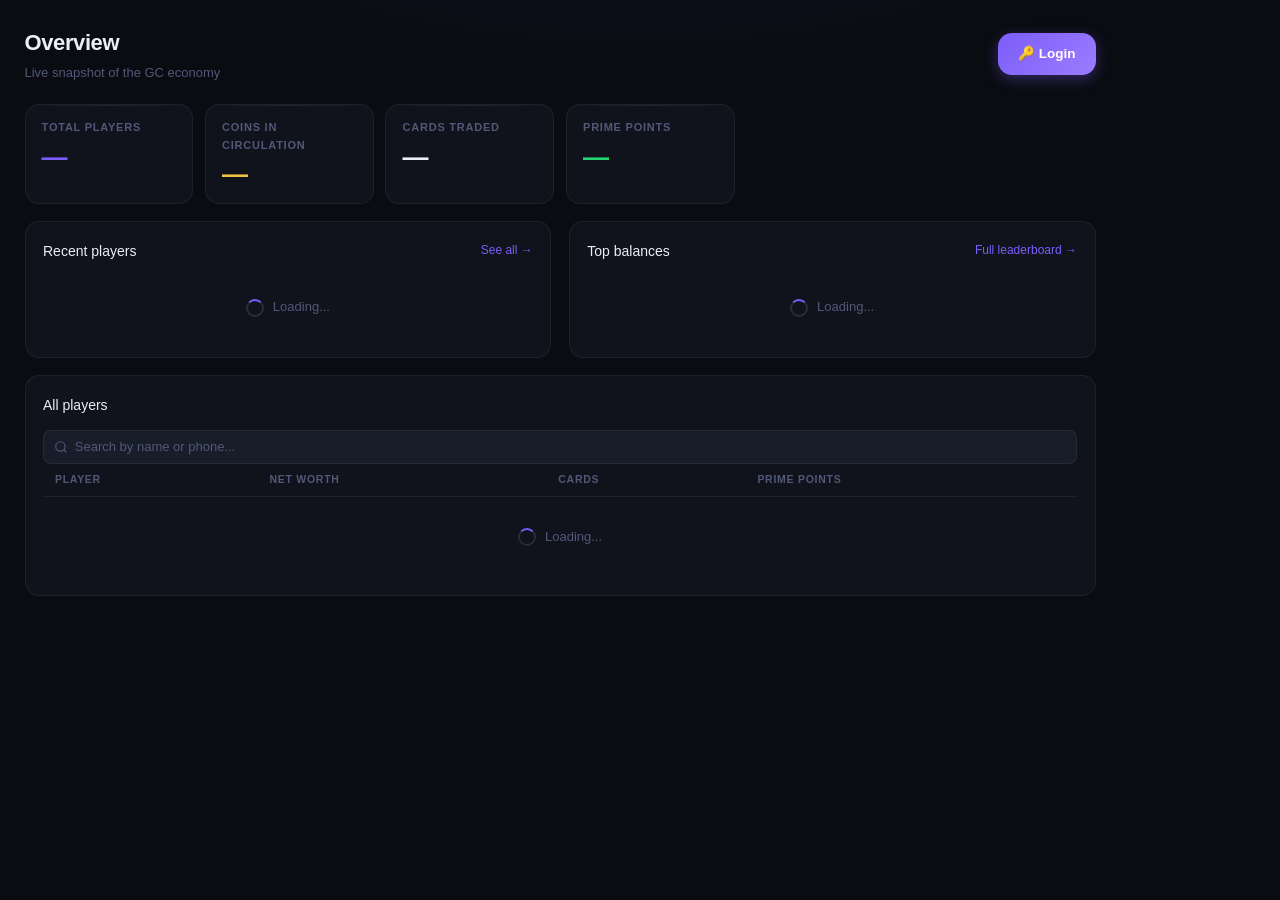
<file: index.html>
<!DOCTYPE html>
<html lang="en">
<head>
  <meta charset="UTF-8" />
  <meta name="viewport" content="width=device-width, initial-scale=1.0" />
  <title>AniGamble HQ — Overview</title>
  <link rel="stylesheet" href="css/style.css" />
  <link rel="stylesheet" href="css/dashboard.css" />
  <link rel="stylesheet" href="css/animations.css" />
</head>
<body>
<div class="layout">
  <aside class="sidebar" id="sidebar"></aside>
  <main class="main">
   <div class="page-header fade-in" style="display:flex;justify-content:space-between;align-items:center;">
  <div>
    <div class="page-title">Overview</div>
    <div class="page-sub">Live snapshot of the GC economy</div>
  </div>

  <a href="member-login.html" class="login-btn">
    🔑 Login
  </a>
</div>
    <div class="stat-grid" id="stats">
      <div class="stat-card"><div class="stat-label">Total players</div><div class="stat-value purple" id="s-players">—</div></div>
      <div class="stat-card"><div class="stat-label">Coins in circulation</div><div class="stat-value gold" id="s-coins">—</div></div>
      <div class="stat-card"><div class="stat-label">Cards traded</div><div class="stat-value" id="s-cards">—</div></div>
      <div class="stat-card"><div class="stat-label">Prime Points</div><div class="stat-value green" id="s-souv">—</div></div>
    </div>

    <div class="dash-grid">
      <!-- Recent players -->
      <div class="card fade-in">
        <div style="display:flex;align-items:center;justify-content:space-between;margin-bottom:1rem;">
          <div style="font-weight:500;font-size:14px;">Recent players</div>
          <a href="leaderboard.html" style="font-size:12px;color:var(--accent);">See all →</a>
        </div>
        <div id="recent-list">
          <div class="loader"><div class="spinner"></div> Loading...</div>
        </div>
      </div>

      <!-- Top balances -->
      <div class="card fade-in">
        <div style="display:flex;align-items:center;justify-content:space-between;margin-bottom:1rem;">
          <div style="font-weight:500;font-size:14px;">Top balances</div>
          <a href="leaderboard.html" style="font-size:12px;color:var(--accent);">Full leaderboard →</a>
        </div>
        <div id="top-list">
          <div class="loader"><div class="spinner"></div> Loading...</div>
        </div>
      </div>
    </div>

    <!-- All players table -->
    <div class="card fade-in" style="margin-top:1.25rem;">
      <div style="display:flex;align-items:center;justify-content:space-between;margin-bottom:1rem;">
        <div style="font-weight:500;font-size:14px;">All players</div>
      </div>
      <div class="search-bar">
        <span class="search-icon">
          <svg width="14" height="14" viewBox="0 0 24 24" fill="none" stroke="currentColor" stroke-width="2">
            <circle cx="11" cy="11" r="8"/><path d="m21 21-4.35-4.35"/>
          </svg>
        </span>
        <input type="text" id="search-input" placeholder="Search by name or phone..." />
      </div>
      <div class="table-wrap">
        <table>
          <thead>
            <tr>
              <th>Player</th>
              <th>Net Worth</th>
              <th>Cards</th>
              <th>Prime Points</th>
            </tr>
          </thead>
          <tbody id="all-users-body">
            <tr><td colspan="4"><div class="loader"><div class="spinner"></div> Loading...</div></td></tr>
          </tbody>
        </table>
      </div>
    </div>
  </main>
</div>

<!-- Profile modal -->
<div class="modal-overlay" id="modal">
  <div class="modal" id="modal-content"></div>
</div>

<script src="data/config.js"></script>
<script src="js/api.js"></script>
<script src="js/app.js"></script>
<script src="js/profile.js"></script>
<script src="js/games.js"></script>
<script src="js/leaderboard.js"></script>
<script>
let allUsers = [];

async function loadDashboard() {
  const raw = await API.getAllUsers();
  allUsers  = App.parseUsers(raw);

  // Stats — use netWorth (primos + bank) for total coins in circulation
  const totalCoins = allUsers.reduce((a, u) => a + u.netWorth, 0);
  const totalCards = allUsers.reduce((a, u) => a + u.cards.length, 0);
  const totalSouv  = allUsers.reduce((a, u) => a + (u.primePoints || u.souvenirs?.length || 0), 0);

  document.getElementById('s-players').textContent = allUsers.length;
  document.getElementById('s-coins').textContent   = App.formatCoins(totalCoins);
  document.getElementById('s-cards').textContent   = totalCards;
  document.getElementById('s-souv').textContent    = totalSouv;

  renderRecentList();
  renderTopList();
  renderAllUsers(allUsers);
}

function renderRecentList() {
  // Show 6 most recently registered
  const recent = [...allUsers]
    .filter(u => u.joinedAt)
    .sort((a, b) => b.joinedAt - a.joinedAt)
    .slice(0, 6);

  document.getElementById('recent-list').innerHTML = recent.map(u => `
    <div class="user-cell" style="padding:0.5rem 0;border-bottom:1px solid var(--border);cursor:pointer;" onclick="openProfileModal('${u.phone}')">
      ${App.renderAvatar(u, 32)}
      <div class="user-cell-info" style="flex:1">
        <div class="user-cell-name">${u.name}</div>
        <div class="user-cell-phone">${u.phone || u.id}</div>
      </div>
      <span style="font-family:var(--font-display);font-size:13px;font-weight:600;color:var(--gold)">${App.formatCoins(u.netWorth)}</span>
    </div>
  `).join('') || '<div style="color:var(--text-3);font-size:13px;padding:1rem 0">No players yet</div>';
}

function renderTopList() {
  const top    = [...allUsers].sort((a, b) => b.netWorth - a.netWorth).slice(0, 6);
  const medals = ['🥇', '🥈', '🥉'];

  document.getElementById('top-list').innerHTML = top.map((u, i) => `
    <div class="user-cell" style="padding:0.5rem 0;border-bottom:1px solid var(--border);cursor:pointer;" onclick="openProfileModal('${u.phone}')">
      <span style="font-size:16px;width:24px;text-align:center;">${medals[i] || (i + 1)}</span>
      ${App.renderAvatar(u, 32)}
      <div class="user-cell-info" style="flex:1">
        <div class="user-cell-name">${u.name}</div>
      </div>
      <span style="font-family:var(--font-display);font-size:13px;font-weight:600;color:var(--gold)">${App.formatCoins(u.netWorth)}</span>
    </div>
  `).join('') || '<div style="color:var(--text-3);font-size:13px;padding:1rem 0">No players yet</div>';
}

function renderAllUsers(users) {
  const tbody = document.getElementById('all-users-body');
  if (!users.length) {
    tbody.innerHTML = `<tr><td colspan="4"><div class="empty"><div class="empty-icon">🎴</div><div class="empty-text">No players found</div></div></td></tr>`;
    return;
  }
  tbody.innerHTML = users.map(u => `
    <tr onclick="openProfileModal('${u.phone}')">
      <td>
        <div class="user-cell">
          ${App.renderAvatar(u, 32)}
          <div class="user-cell-info">
            <div class="user-cell-name">${u.name}</div>
            <div class="user-cell-phone">${u.phone || u.id}</div>
          </div>
        </div>
      </td>
      <td style="font-family:var(--font-display);font-weight:600;color:var(--gold)">${App.formatCoins(u.netWorth)}</td>
      <td><span class="badge badge-purple">${u.cards.length}</span></td>
      <td><span class="badge badge-green">${u.primePoints ?? u.souvenirs?.length ?? 0} ◈</span></td>
    </tr>
  `).join('');
}

document.addEventListener('DOMContentLoaded', () => {
  renderSidebar('index');
  loadDashboard();

  document.getElementById('search-input').addEventListener('input', e => {
    const q = e.target.value.toLowerCase().trim();
    const filtered = q
      ? allUsers.filter(u => u.name.toLowerCase().includes(q) || (u.phone && u.phone.includes(q)))
      : allUsers;
    renderAllUsers(filtered);
  });
});
</script>
</body>
</html>
</file>
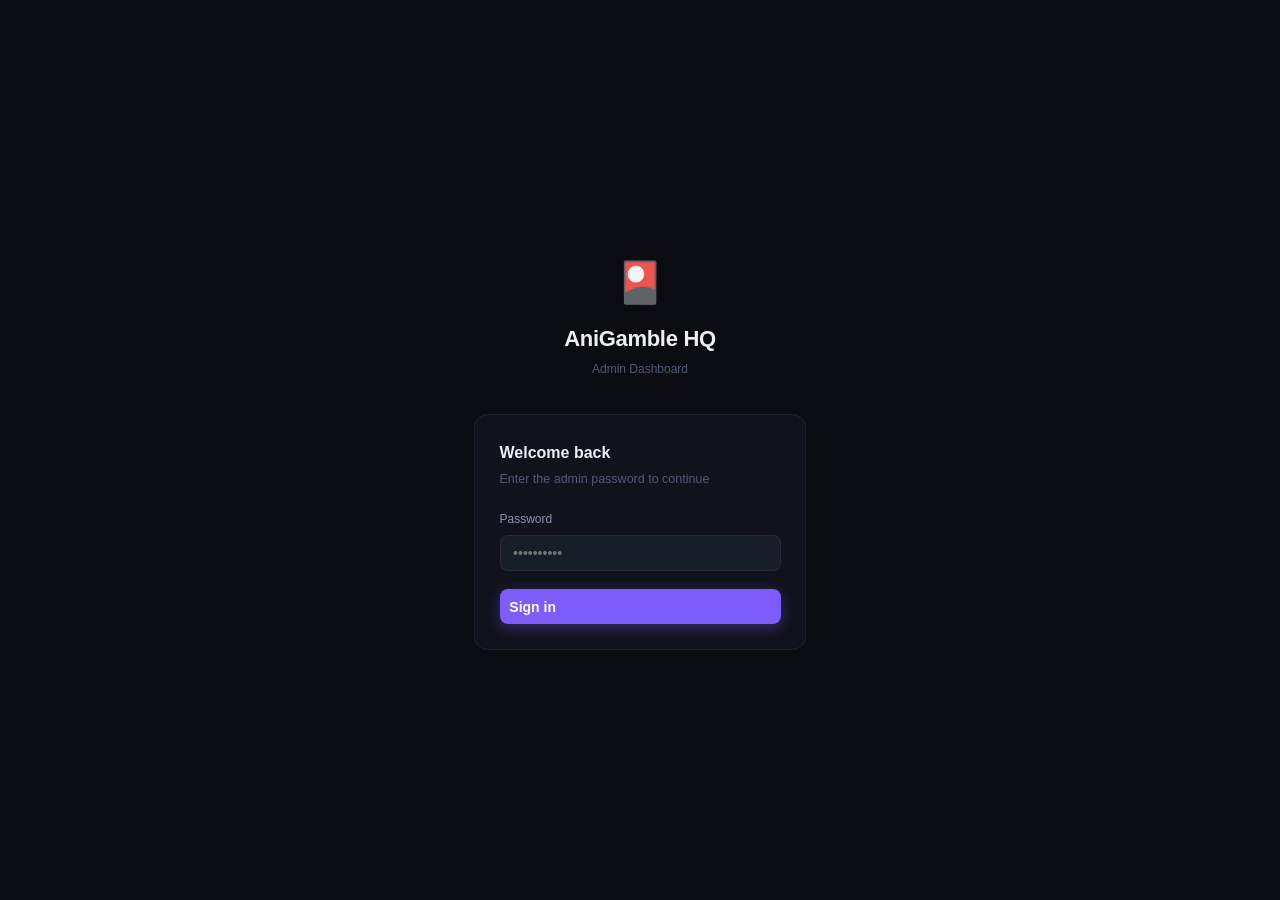
<file: admin.html>
<!DOCTYPE html>
<html lang="en">
<head>
  <meta charset="UTF-8"/>
  <meta name="viewport" content="width=device-width,initial-scale=1.0"/>
  <title>AniGamble HQ — Admin</title>
  <link rel="stylesheet" href="css/style.css"/>
  <link rel="stylesheet" href="css/dashboard.css"/>
  <link rel="stylesheet" href="css/animations.css"/>
  <style>
    .admin-tabs { display:flex; gap:6px; margin-bottom:1.5rem; }
    .tab-btn {
      padding:0.5rem 1rem; border-radius:var(--radius); border:1px solid var(--border);
      background:var(--bg-3); color:var(--text-2); font-size:13px; font-weight:500;
      cursor:pointer; transition:all 0.15s; font-family:var(--font-body);
    }
    .tab-btn.active { background:var(--accent-dim); color:var(--accent); border-color:var(--accent); }
    .tab-panel { display:none; }
    .tab-panel.active { display:block; }

    /* Coins form */
    .coins-form { display:grid; grid-template-columns:1fr 1fr auto; gap:10px; align-items:end; margin-bottom:1.25rem; }
    .coins-form input {
      background:var(--bg-3); border:1px solid var(--border); border-radius:var(--radius);
      padding:0.6rem 0.85rem; color:var(--text); font-size:13.5px; outline:none;
      transition:border-color 0.15s;
    }
    .coins-form input:focus { border-color:var(--accent); }
    .coins-form label { font-size:11.5px; color:var(--text-3); margin-bottom:5px; display:block; font-weight:500; }
    .btn { padding:0.6rem 1.1rem; border-radius:var(--radius); border:none; font-size:13px; font-weight:600; cursor:pointer; font-family:var(--font-body); transition:opacity 0.15s; }
    .btn:hover { opacity:0.85; }
    .btn-primary { background:var(--accent); color:#fff; }
    .btn-danger  { background:var(--danger); color:#fff; }
    .btn-success { background:var(--success); color:#fff; }
    .btn-sm { padding:0.35rem 0.75rem; font-size:12px; }

    /* Cashout request card */
    .cashout-card {
      background:var(--bg-3); border:1px solid var(--border); border-radius:var(--radius);
      padding:1rem 1.1rem; margin-bottom:0.75rem; display:flex; align-items:center; gap:1rem; flex-wrap:wrap;
    }
    .cashout-card.pending { border-left:3px solid var(--gold); }
    .cashout-card.approved { border-left:3px solid var(--success); opacity:0.65; }
    .cashout-card.rejected { border-left:3px solid var(--danger); opacity:0.55; }

    .cashout-info { flex:1; min-width:180px; }
    .cashout-name { font-weight:600; font-size:14px; }
    .cashout-meta { font-size:12px; color:var(--text-3); margin-top:2px; }
    .cashout-amount { font-family:var(--font-display); font-size:20px; font-weight:700; color:var(--gold); }

    .cashout-actions { display:flex; gap:6px; }

    /* Badge status */
    .status-badge { font-size:11px; font-weight:600; padding:2px 8px; border-radius:20px; }
    .status-pending  { background:var(--gold-dim); color:var(--gold); }
    .status-approved { background:rgba(29,158,117,0.12); color:var(--success); }
    .status-rejected { background:rgba(226,75,74,0.1); color:var(--danger); }

    /* Log table */
    .log-row td { font-size:12.5px; }
    .notification-dot {
      display:inline-block; width:8px; height:8px; border-radius:50%;
      background:var(--gold); margin-left:6px; vertical-align:middle;
      animation: pulse 1.5s ease-in-out infinite;
    }
    @keyframes pulse { 0%,100%{opacity:1;transform:scale(1)} 50%{opacity:0.5;transform:scale(0.8)} }

    @media(max-width:640px) { .coins-form { grid-template-columns:1fr; } }
  </style>
</head>
<body>
<div class="layout">
  <aside class="sidebar" id="sidebar"></aside>
  <main class="main">
    <div class="page-header fade-in" style="display:flex;align-items:center;justify-content:space-between;flex-wrap:wrap;gap:0.5rem;">
      <div>
        <div class="page-title">Admin Panel <span style="font-size:13px;background:rgba(226,75,74,0.1);color:#E24B4A;padding:2px 8px;border-radius:20px;font-family:var(--font-body);font-weight:600;vertical-align:middle;">Staff only</span></div>
        <div class="page-sub">Manage Prime Coins, Prime Points and cashout requests</div>
      </div>
      <button class="btn" style="background:var(--bg-3);color:var(--text-2);border:1px solid var(--border);" onclick="Auth.logout()">Sign out</button>
    </div>

    <div class="admin-tabs">
      <button class="tab-btn active" onclick="switchTab('coins')">🪙 Add / Deduct Coins</button>
      <button class="tab-btn" onclick="switchTab('primepoints')">◈ Prime Points</button>
      <button class="tab-btn" onclick="switchTab('cashouts')">Cashout Requests <span id="pending-dot" style="display:none" class="notification-dot"></span></button>
      <button class="tab-btn" onclick="switchTab('log')">Transaction Log</button>
    </div>

    <!-- TAB: Coins -->
    <div class="tab-panel active" id="tab-coins">
      <div class="card fade-in">
        <div style="font-weight:500;font-size:14px;margin-bottom:1rem;">Adjust player's Prime Coins</div>
        <div class="coins-form">
          <div>
            <label>Phone number</label>
            <input type="text" id="coin-phone" placeholder="e.g. 2348123534689"/>
          </div>
          <div>
            <label>Amount</label>
            <input type="number" id="coin-amount" placeholder="500" min="1"/>
          </div>
          <div style="display:flex;gap:6px;padding-bottom:1px;">
            <button class="btn btn-success" onclick="adjustCoins('add')">+ Add</button>
            <button class="btn btn-danger"  onclick="adjustCoins('deduct')">− Deduct</button>
          </div>
        </div>
        <div id="coin-result" style="font-size:13px;color:var(--text-3);min-height:20px;"></div>
      </div>

      <!-- Quick lookup -->
      <div class="card fade-in" style="margin-top:1.25rem;">
        <div style="font-weight:500;font-size:14px;margin-bottom:1rem;">Quick player lookup</div>
        <div class="search-bar">
          <span class="search-icon">
            <svg width="14" height="14" viewBox="0 0 24 24" fill="none" stroke="currentColor" stroke-width="2"><circle cx="11" cy="11" r="8"/><path d="m21 21-4.35-4.35"/></svg>
          </span>
          <input type="text" id="admin-search" placeholder="Search name or phone..." oninput="adminSearch(this.value)"/>
        </div>
        <div class="table-wrap">
          <table>
            <thead><tr><th>Player</th><th>Prime Coins</th><th>Action</th></tr></thead>
            <tbody id="admin-users-body">
              <tr><td colspan="3"><div class="loader"><div class="spinner"></div> Loading...</div></td></tr>
            </tbody>
          </table>
        </div>
      </div>
    </div>

    <!-- TAB: Prime Points -->
    <div class="tab-panel" id="tab-primepoints">
      <div class="card fade-in">
        <div style="display:flex;align-items:center;gap:10px;margin-bottom:1rem;">
          <span style="font-size:22px;">◈</span>
          <div>
            <div style="font-weight:600;font-size:14px;color:#a78bfa;">Grant / Deduct Prime Points</div>
            <div style="font-size:12px;color:var(--text-3);margin-top:2px;">Prime Points are the <strong>only</strong> currency players can gamble with. They're stored in the player's browser. Use this to credit a player after they DM you.</div>
          </div>
        </div>
        <div class="coins-form">
          <div>
            <label>Phone number</label>
            <input type="text" id="pp-phone" placeholder="e.g. 2348123534689"/>
          </div>
          <div>
            <label>Amount (PP)</label>
            <input type="number" id="pp-amount" placeholder="500" min="1"/>
          </div>
          <div style="display:flex;gap:6px;padding-bottom:1px;">
            <button class="btn btn-success" onclick="adjustPP('add')" style="background:linear-gradient(135deg,#7C5DFA,#a78bfa);border:none;">◈ Grant</button>
            <button class="btn btn-danger"  onclick="adjustPP('deduct')">− Deduct</button>
          </div>
        </div>
        <div id="pp-result" style="font-size:13px;color:var(--text-3);min-height:20px;"></div>
      </div>

      <!-- PP balances lookup -->
      <div class="card fade-in" style="margin-top:1.25rem;border-color:rgba(167,139,250,0.25);">
        <div style="font-weight:500;font-size:14px;margin-bottom:1rem;">Current Prime Points balances <span style="font-size:11px;color:var(--text-3);font-weight:400;">(this browser's store)</span></div>
        <div class="search-bar">
          <span class="search-icon">
            <svg width="14" height="14" viewBox="0 0 24 24" fill="none" stroke="currentColor" stroke-width="2"><circle cx="11" cy="11" r="8"/><path d="m21 21-4.35-4.35"/></svg>
          </span>
          <input type="text" id="pp-search" placeholder="Search by phone..." oninput="renderPPTable(this.value)"/>
        </div>
        <div class="table-wrap">
          <table>
            <thead>
              <tr>
                <th>Phone</th>
                <th>Prime Points</th>
                <th>W / G</th>
                <th>Action</th>
              </tr>
            </thead>
            <tbody id="pp-users-body">
              <tr><td colspan="4"><div class="empty"><div class="empty-icon">◈</div><div class="empty-text">No Prime Points data in this browser yet</div></div></td></tr>
            </tbody>
          </table>
        </div>
        <div style="margin-top:0.75rem;font-size:11px;color:var(--text-3);">
          ⚠️ Prime Points are stored per-browser (localStorage). This table only shows data from the device you're currently using.
        </div>
      </div>
    </div>

    <!-- TAB: Cashouts -->
    <div class="tab-panel" id="tab-cashouts">
      <div class="card fade-in">
        <div style="display:flex;align-items:center;justify-content:space-between;margin-bottom:1.25rem;flex-wrap:wrap;gap:0.5rem;">
          <div style="font-weight:500;font-size:14px;">Cashout Requests</div>
          <div style="display:flex;gap:6px;">
            <button class="btn btn-sm" style="background:var(--bg-3);color:var(--text-2);border:1px solid var(--border);" onclick="loadCashouts('pending')">Pending</button>
            <button class="btn btn-sm" style="background:var(--bg-3);color:var(--text-2);border:1px solid var(--border);" onclick="loadCashouts('all')">All</button>
          </div>
        </div>
        <div id="cashout-list"><div class="loader"><div class="spinner"></div> Loading...</div></div>
      </div>
    </div>

    <!-- TAB: Log -->
    <div class="tab-panel" id="tab-log">
      <div class="card fade-in">
        <div style="font-weight:500;font-size:14px;margin-bottom:1rem;">Coin transaction log</div>
        <div class="table-wrap">
          <table>
            <thead><tr><th>Time</th><th>Player</th><th>Action</th><th>Amount</th><th>By</th></tr></thead>
            <tbody id="log-body"></tbody>
          </table>
        </div>
      </div>
    </div>
  </main>
</div>

<script src="data/config.js"></script>
<script src="js/auth.js"></script>
<script src="js/api.js"></script>
<script src="js/app.js"></script>
<script src="js/profile.js"></script>
<script>
Auth.requireAuth();

let allAdminUsers = [];
// In-memory log (persists for session)
const coinLog = JSON.parse(sessionStorage.getItem('agi_coin_log') || '[]');

function saveLog() { sessionStorage.setItem('agi_coin_log', JSON.stringify(coinLog)); }

function switchTab(name) {
  document.querySelectorAll('.tab-btn').forEach(b => b.classList.remove('active'));
  document.querySelectorAll('.tab-panel').forEach(p => p.classList.remove('active'));
  const tabs = ['coins','primepoints','cashouts','log'];
  const idx = tabs.indexOf(name);
  document.querySelectorAll('.tab-btn')[idx].classList.add('active');
  document.getElementById(`tab-${name}`).classList.add('active');
  if (name === 'cashouts') loadCashouts('pending');
  if (name === 'log') renderLog();
  if (name === 'primepoints') renderPPTable();
}
  if (name === 'log') renderLog();


async function loadAdminUsers() {
  const raw = await API.getAllUsers();
  allAdminUsers = App.parseUsers(raw);
  renderAdminUsers(allAdminUsers);
}

function renderAdminUsers(users) {
  const tbody = document.getElementById('admin-users-body');
  if (!users.length) {
    tbody.innerHTML = `<tr><td colspan="3"><div class="empty"><div class="empty-icon">🔍</div><div class="empty-text">No players found</div></div></td></tr>`;
    return;
  }
  tbody.innerHTML = users.slice(0,30).map(u => `
    <tr>
      <td>
        <div class="user-cell">
          ${App.renderAvatar(u, 30)}
          <div class="user-cell-info">
            <div class="user-cell-name">${u.name}</div>
            <div class="user-cell-phone">${u.phone}</div>
          </div>
        </div>
      </td>
      <td style="font-family:var(--font-display);font-weight:600;color:var(--gold)">${App.formatCoins(u.coins)}</td>
      <td>
        <div style="display:flex;gap:5px;">
          <button class="btn btn-sm btn-success" onclick="quickAdjust('${u.phone}','${u.name}','add')">+</button>
          <button class="btn btn-sm btn-danger"  onclick="quickAdjust('${u.phone}','${u.name}','deduct')">−</button>
        </div>
      </td>
    </tr>
  `).join('');
}

function adminSearch(q) {
  const filtered = q ? allAdminUsers.filter(u =>
    u.name.toLowerCase().includes(q.toLowerCase()) || u.phone.includes(q)
  ) : allAdminUsers;
  renderAdminUsers(filtered);
}

async function adjustCoins(action) {
  const phone = document.getElementById('coin-phone').value.trim();
  const amount = parseInt(document.getElementById('coin-amount').value);
  const resultEl = document.getElementById('coin-result');

  if (!phone || !amount || amount <= 0) {
    resultEl.style.color = 'var(--danger)';
    resultEl.textContent = 'Enter a valid phone number and amount.';
    return;
  }

  resultEl.style.color = 'var(--text-3)';
  resultEl.textContent = 'Looking up player...';

  const raw = await API.getUserByPhone(phone);
  const user = App.parseUser(raw?.[0]);
  if (!user) {
    resultEl.style.color = 'var(--danger)';
    resultEl.textContent = `No player found for ${phone}`;
    return;
  }

  const newCoins = action === 'add' ? user.coins + amount : Math.max(0, user.coins - amount);
  const updatedData = { ...user.raw, coins: newCoins };

  const res = await API.updateUser(user.id, { data: updatedData });
  if (res === null) {
    // Supabase may return empty array on success — treat as ok if no error thrown
  }

  // Log it
  coinLog.unshift({ time: new Date().toISOString(), name: user.name, phone, action, amount, before: user.coins, after: newCoins });
  saveLog();

  resultEl.style.color = action === 'add' ? 'var(--success)' : 'var(--danger)';
  resultEl.textContent = `✓ ${action === 'add' ? 'Added' : 'Deducted'} ${amount} Prime Coins ${action === 'add' ? 'to' : 'from'} ${user.name}. New balance: ${App.formatCoins(newCoins)}`;

  // Refresh table
  loadAdminUsers();

  document.getElementById('coin-phone').value = '';
  document.getElementById('coin-amount').value = '';
}

function quickAdjust(phone, name, action) {
  document.getElementById('coin-phone').value = phone;
  document.getElementById('coin-amount').value = '';
  switchTab('coins');
  document.getElementById('coin-amount').focus();
  // Pre-fill action hint
  document.getElementById('coin-result').style.color = 'var(--text-3)';
  document.getElementById('coin-result').textContent = `Ready to ${action} coins for ${name}`;
}

async function loadCashouts(filter = 'pending') {
  const list = document.getElementById('cashout-list');
  list.innerHTML = `<div class="loader"><div class="spinner"></div> Loading...</div>`;

  const all = await API.getCashouts();
  const items = filter === 'pending' ? all.filter(c => c.status === 'pending') : all;

  // Update dot
  const pending = all.filter(c => c.status === 'pending');
  document.getElementById('pending-dot').style.display = pending.length ? 'inline-block' : 'none';

  if (!items.length) {
    list.innerHTML = `<div class="empty"><div class="empty-icon">✅</div><div class="empty-text">${filter === 'pending' ? 'No pending cashout requests' : 'No cashout requests yet'}</div></div>`;
    return;
  }

  list.innerHTML = items.map(c => `
    <div class="cashout-card ${c.status}" id="co-${c.id}">
      <div class="cashout-info">
        <div class="cashout-name">${c.player_name}</div>
        <div class="cashout-meta">${c.phone} · ${App.timeAgo(c.created_at)}</div>
        ${c.note ? `<div class="cashout-meta" style="margin-top:3px;color:var(--text-2)">"${c.note}"</div>` : ''}
      </div>
      <div class="cashout-amount" style="color:#a78bfa;">◈ ${c.amount.toLocaleString()}</div>
      <span class="status-badge status-${c.status}">${c.status}</span>
      ${c.status === 'pending' ? `
        <div class="cashout-actions">
          <button class="btn btn-sm btn-success" onclick="resolveCashout('${c.id}','approved',${c.amount},'${c.phone}')">Approve & deduct</button>
          <button class="btn btn-sm btn-danger"  onclick="resolveCashout('${c.id}','rejected',0,'')">Reject</button>
        </div>
      ` : ''}
    </div>
  `).join('');
}

async function resolveCashout(id, status, amount, phone) {
  if (status === 'approved' && phone && amount > 0) {
    // Deduct coins
    const raw = await API.getUserByPhone(phone);
    const user = App.parseUser(raw?.[0]);
    if (user) {
      const newCoins = Math.max(0, user.coins - amount);
      await API.updateUser(user.id, { data: { ...user.raw, coins: newCoins } });
      coinLog.unshift({ time: new Date().toISOString(), name: user.name, phone, action: 'cashout-deduct', amount, before: user.coins, after: newCoins });
      saveLog();
    }
  }
  await API.updateCashout(id, { status, resolved_at: new Date().toISOString() });
  App.showToast(status === 'approved' ? '✓ Cashout approved & coins deducted' : 'Cashout rejected');
  loadCashouts('pending');
}

function renderLog() {
  const tbody = document.getElementById('log-body');
  if (!coinLog.length) {
    tbody.innerHTML = `<tr><td colspan="5"><div class="empty"><div class="empty-icon">📋</div><div class="empty-text">No transactions this session</div></div></td></tr>`;
    return;
  }
  tbody.innerHTML = coinLog.map(l => {
    const isPP     = l.currency === 'PP';
    const symbol   = isPP ? '◈' : '🪙';
    const isDeduct = l.action.includes('deduct') || l.action === 'cashout-deduct';
    const amtStr   = isPP ? `${l.amount.toLocaleString()} PP` : App.formatCoins(l.amount);
    const beforeStr = isPP ? `◈${l.before}` : App.formatCoins(l.before);
    const afterStr  = isPP ? `◈${l.after}`  : App.formatCoins(l.after);
    return `
    <tr class="log-row">
      <td class="td-muted">${new Date(l.time).toLocaleTimeString()}</td>
      <td>${l.name}<br><span style="font-size:11px;color:var(--text-3)">${l.phone}</span></td>
      <td><span class="badge ${isDeduct ? 'badge-gold' : isPP ? 'badge-purple' : 'badge-green'}">${l.action}</span></td>
      <td style="font-family:var(--font-display);font-weight:600;color:${isPP ? '#a78bfa' : 'inherit'}">${isDeduct ? '−' : '+'}${symbol} ${amtStr}</td>
      <td class="td-muted">${beforeStr} → ${afterStr}</td>
    </tr>`;
  }).join('');
}

// ── Prime Points Admin Functions ─────────────────────────────
const PP_KEY = 'agi_prime_points';

function loadPPStore() {
  try { return JSON.parse(localStorage.getItem(PP_KEY) || '{}'); } catch { return {}; }
}
function savePPStore(store) { localStorage.setItem(PP_KEY, JSON.stringify(store)); }

function adjustPP(action) {
  const phone    = document.getElementById('pp-phone').value.trim().replace(/\s+/g,'');
  const amount   = parseInt(document.getElementById('pp-amount').value);
  const resultEl = document.getElementById('pp-result');

  if (!phone || !amount || amount <= 0) {
    resultEl.style.color = 'var(--danger)';
    resultEl.textContent = 'Enter a valid phone number and amount.';
    return;
  }

  const store = loadPPStore();
  const rec   = store[phone] || { points: 0, wins: 0, games: 0, history: [] };

  const before = rec.points;
  if (action === 'add') {
    rec.points += amount;
    rec.history.unshift({ points: amount, game: 'ADMIN_GRANT', time: Date.now() });
  } else {
    if (amount > rec.points) {
      resultEl.style.color = 'var(--danger)';
      resultEl.textContent = `Player only has ${rec.points.toLocaleString()} PP — can't deduct ${amount}.`;
      return;
    }
    rec.points -= amount;
    rec.history.unshift({ points: -amount, game: 'ADMIN_DEDUCT', time: Date.now() });
  }
  if (rec.history.length > 50) rec.history.pop();
  store[phone] = rec;
  savePPStore(store);

  // Also log it in coinLog for the Transaction Log tab
  coinLog.unshift({
    time: new Date().toISOString(),
    name: phone,
    phone,
    action: action === 'add' ? 'pp-grant' : 'pp-deduct',
    amount,
    before,
    after: rec.points,
    currency: 'PP'
  });
  saveLog();

  resultEl.style.color = action === 'add' ? '#a78bfa' : 'var(--danger)';
  resultEl.textContent = `✓ ${action === 'add' ? 'Granted' : 'Deducted'} ${amount.toLocaleString()} PP ${action === 'add' ? 'to' : 'from'} ${phone}. New balance: ◈ ${rec.points.toLocaleString()}`;

  document.getElementById('pp-phone').value  = '';
  document.getElementById('pp-amount').value = '';
  renderPPTable();
}

function renderPPTable(query = '') {
  const tbody = document.getElementById('pp-users-body');
  const store = loadPPStore();
  let entries = Object.entries(store)
    .map(([phone, rec]) => ({ phone, points: rec.points || 0, wins: rec.wins || 0, games: rec.games || 0 }))
    .sort((a, b) => b.points - a.points);

  if (query) entries = entries.filter(e => e.phone.includes(query));

  if (!entries.length) {
    tbody.innerHTML = `<tr><td colspan="4"><div class="empty"><div class="empty-icon">◈</div><div class="empty-text">${query ? 'No match found' : 'No Prime Points data in this browser yet'}</div></div></td></tr>`;
    return;
  }

  tbody.innerHTML = entries.map(e => `
    <tr>
      <td style="font-size:13px;">${e.phone}</td>
      <td style="font-family:var(--font-display);font-weight:700;color:#a78bfa;">◈ ${e.points.toLocaleString()}</td>
      <td style="font-size:12px;color:var(--text-3);">${e.wins}W · ${e.games}G</td>
      <td>
        <div style="display:flex;gap:5px;">
          <button class="btn btn-sm" style="background:linear-gradient(135deg,#7C5DFA,#a78bfa);color:#fff;border:none;" onclick="quickAdjustPP('${e.phone}','add')">◈ +</button>
          <button class="btn btn-sm btn-danger" onclick="quickAdjustPP('${e.phone}','deduct')">−</button>
        </div>
      </td>
    </tr>
  `).join('');
}

function quickAdjustPP(phone, action) {
  document.getElementById('pp-phone').value  = phone;
  document.getElementById('pp-amount').value = '';
  switchTab('primepoints');
  document.getElementById('pp-amount').focus();
  document.getElementById('pp-result').style.color = 'var(--text-3)';
  document.getElementById('pp-result').textContent = `Ready to ${action === 'add' ? 'grant PP to' : 'deduct PP from'} ${phone}`;
}

document.addEventListener('DOMContentLoaded', () => {
  renderSidebar('admin');
  loadAdminUsers();

  // Check for pending cashouts on load
  API.getCashouts().then(all => {
    const pending = (all || []).filter(c => c.status === 'pending');
    if (pending.length) document.getElementById('pending-dot').style.display = 'inline-block';
  });
});
</script>
</body>
</html>
</file>
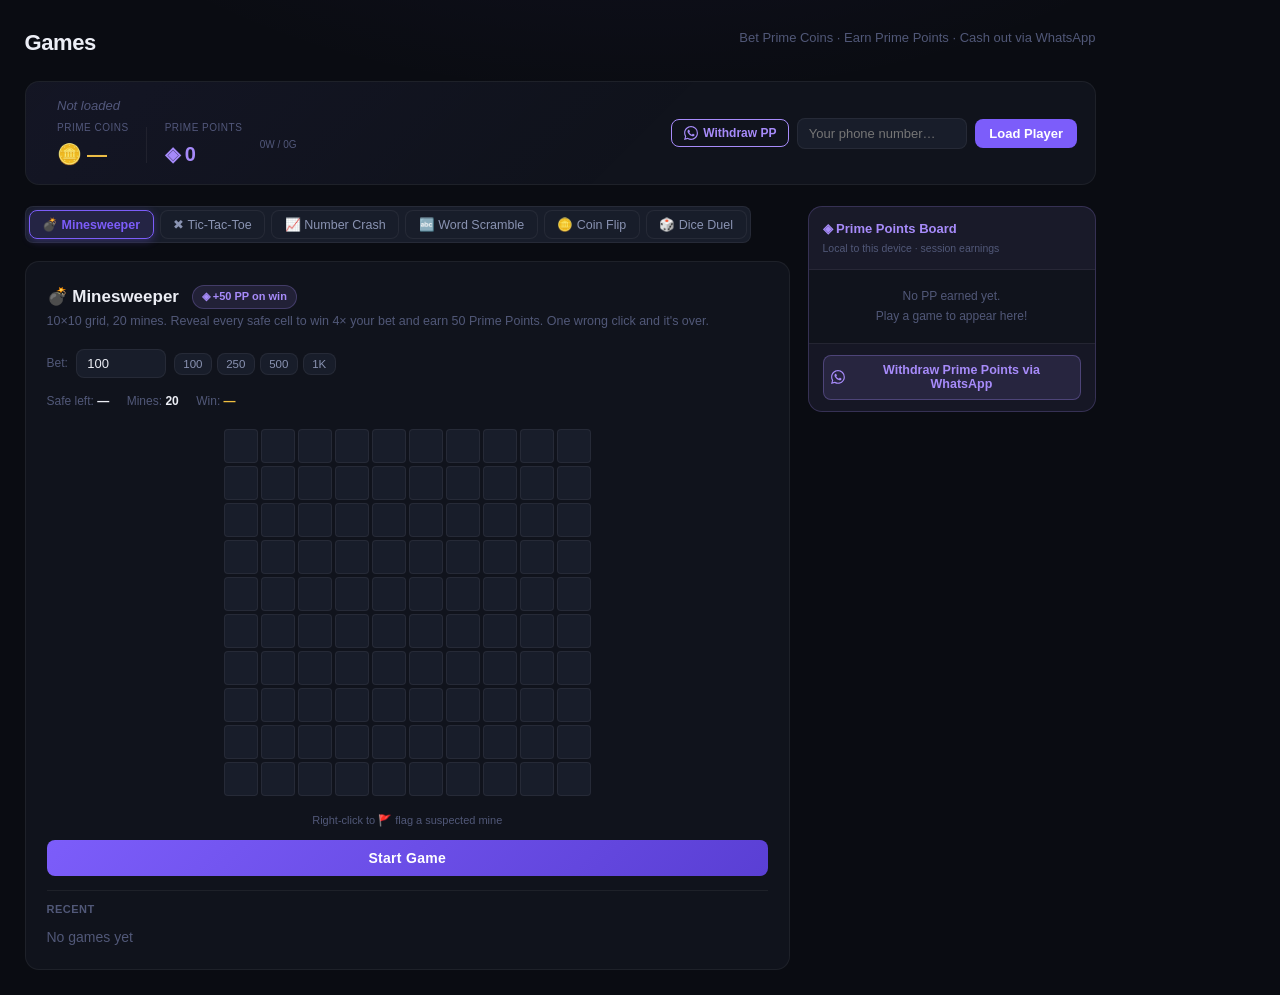
<file: games.html>
<!DOCTYPE html>
<html lang="en">
<head>
  <meta charset="UTF-8" />
  <meta name="viewport" content="width=device-width, initial-scale=1.0" />
  <title>AniGamble HQ — Games</title>
  <link rel="stylesheet" href="css/style.css" />
  <link rel="stylesheet" href="css/dashboard.css" />
  <link rel="stylesheet" href="css/animations.css" />
  <style>
/* ══════════════════════════════════════════════════════
   GAMES PAGE — full styles
   Prime Points system + 6 games + PP leaderboard
══════════════════════════════════════════════════════ */

/* ── HUD ─────────────────────────────────────────────── */
.hud {
  background: var(--bg-2);
  border: 1px solid var(--border);
  border-radius: var(--radius-lg);
  padding: 1rem 1.25rem;
  display: flex;
  align-items: center;
  gap: 1rem;
  margin-bottom: 1.5rem;
  flex-wrap: wrap;
  position: relative;
  overflow: hidden;
}
.hud::after {
  content: '';
  position: absolute;
  inset: 0;
  background: linear-gradient(135deg, rgba(124,93,250,0.04) 0%, transparent 60%);
  pointer-events: none;
}
.hud-coins {
  font-family: var(--font-display);
  font-size: 20px;
  font-weight: 700;
  color: var(--gold);
  display: flex;
  align-items: center;
  gap: 5px;
}
.hud-pp-badge {
  font-family: var(--font-display);
  font-size: 20px;
  font-weight: 700;
  color: #a78bfa;
  display: flex;
  align-items: center;
  gap: 5px;
}
.hud-label { font-size: 10px; color: var(--text-3); text-transform: uppercase; letter-spacing: 0.5px; margin-bottom: 2px; }
.hud-name  { font-size: 14px; font-weight: 600; color: var(--text); }
.hud-stat-group { display: flex; gap: 1.25rem; align-items: center; }
.hud-stat { text-align: center; }
.hud-right { margin-left: auto; display: flex; align-items: center; gap: 8px; }
.hud-input {
  background: var(--bg-3);
  border: 1px solid var(--border);
  border-radius: var(--radius);
  padding: 0.5rem 0.75rem;
  color: var(--text);
  font-size: 13px;
  outline: none;
  width: 170px;
  transition: border-color 0.15s;
}
.hud-input:focus { border-color: var(--accent); }
.hud-btn {
  background: var(--accent);
  color: #fff;
  border: none;
  border-radius: var(--radius);
  padding: 0.5rem 1rem;
  font-size: 13px;
  font-weight: 600;
  cursor: pointer;
  transition: opacity 0.15s;
  white-space: nowrap;
  font-family: var(--font-body);
}
.hud-btn:hover { opacity: 0.85; }
.hud-not-loaded { font-size: 13px; color: var(--text-3); font-style: italic; }

/* Withdraw button in HUD */
.withdraw-btn {
  background: transparent;
  border: 1px solid #a78bfa;
  color: #a78bfa;
  border-radius: var(--radius);
  padding: 0.45rem 0.85rem;
  font-size: 12px;
  font-weight: 600;
  cursor: pointer;
  display: flex;
  align-items: center;
  gap: 5px;
  transition: all 0.15s;
  white-space: nowrap;
  font-family: var(--font-body);
}
.withdraw-btn:hover { background: rgba(167,139,250,0.12); }

/* PP flash animation */
.pp-flash {
  position: fixed;
  top: 80px;
  right: 24px;
  background: linear-gradient(135deg, #7C5DFA, #a78bfa);
  color: #fff;
  font-family: var(--font-display);
  font-size: 18px;
  font-weight: 700;
  padding: 0.5rem 1.25rem;
  border-radius: 30px;
  box-shadow: 0 4px 20px rgba(124,93,250,0.4);
  z-index: 9999;
  opacity: 0;
  transform: translateY(10px);
  transition: all 0.3s ease;
  pointer-events: none;
}
.pp-flash.show { opacity: 1; transform: translateY(0); }

/* ── Main layout ────────────────────────────────────── */
.games-layout {
  display: grid;
  grid-template-columns: 1fr 288px;
  gap: 1.25rem;
  align-items: start;
}
@media(max-width: 900px) { .games-layout { grid-template-columns: 1fr; } }

/* ── Game tabs ──────────────────────────────────────── */
.game-tabs {
  display: flex;
  gap: 6px;
  flex-wrap: wrap;
  margin-bottom: 1.25rem;
}
.game-tab {
  padding: 0.42rem 0.9rem;
  border-radius: var(--radius);
  border: 1px solid var(--border);
  background: var(--bg-3);
  color: var(--text-2);
  font-size: 12.5px;
  font-weight: 500;
  cursor: pointer;
  transition: all 0.15s;
  font-family: var(--font-body);
}
.game-tab.active {
  background: var(--accent-dim);
  color: var(--accent);
  border-color: var(--accent);
}
.game-tab:hover:not(.active) { border-color: var(--text-3); color: var(--text); }

/* ── Game panels ────────────────────────────────────── */
.game-panel { display: none; }
.game-panel.active { display: block; }

/* ── Game card ──────────────────────────────────────── */
.game-card {
  background: var(--bg-2);
  border: 1px solid var(--border);
  border-radius: var(--radius-lg);
  padding: 1.5rem;
}
.game-title {
  font-family: var(--font-display);
  font-size: 17px;
  font-weight: 700;
  margin-bottom: 2px;
}
.game-desc { font-size: 12.5px; color: var(--text-3); margin-bottom: 1.25rem; line-height: 1.55; }

/* PP reward tag */
.pp-reward-tag {
  display: inline-flex;
  align-items: center;
  gap: 4px;
  background: rgba(167,139,250,0.12);
  border: 1px solid rgba(167,139,250,0.25);
  color: #a78bfa;
  font-size: 11px;
  font-weight: 600;
  padding: 2px 9px;
  border-radius: 20px;
  margin-left: 8px;
  vertical-align: middle;
}

/* ── Bet controls ───────────────────────────────────── */
.bet-row {
  display: flex;
  align-items: center;
  gap: 8px;
  margin-bottom: 1rem;
  flex-wrap: wrap;
}
.bet-row label { font-size: 12px; color: var(--text-3); white-space: nowrap; }
.bet-input {
  background: var(--bg-3);
  border: 1px solid var(--border);
  border-radius: var(--radius);
  padding: 0.45rem 0.75rem;
  color: var(--text);
  font-size: 13px;
  outline: none;
  width: 90px;
  transition: border-color 0.15s;
}
.bet-input:focus { border-color: var(--accent); }
.bet-presets { display: flex; gap: 5px; flex-wrap: wrap; }
.preset-btn {
  background: var(--bg-3);
  border: 1px solid var(--border);
  border-radius: var(--radius);
  padding: 0.28rem 0.6rem;
  font-size: 11.5px;
  color: var(--text-2);
  cursor: pointer;
  font-family: var(--font-body);
  transition: all 0.12s;
}
.preset-btn:hover { border-color: var(--gold); color: var(--gold); }

/* ── Play button ────────────────────────────────────── */
.play-btn {
  width: 100%;
  background: linear-gradient(135deg, #7C5DFA, #5a3fd4);
  color: #fff;
  border: none;
  border-radius: var(--radius);
  padding: 0.7rem;
  font-size: 14px;
  font-weight: 700;
  font-family: var(--font-display);
  cursor: pointer;
  transition: all 0.15s;
  letter-spacing: 0.3px;
  margin-top: 0.75rem;
}
.play-btn:hover { opacity: 0.9; transform: translateY(-1px); }
.play-btn:active { transform: translateY(0); }
.play-btn:disabled { opacity: 0.4; cursor: not-allowed; transform: none; }

/* ── Result banner ──────────────────────────────────── */
.result-banner {
  text-align: center;
  padding: 1rem;
  border-radius: var(--radius);
  margin-top: 1rem;
  font-family: var(--font-display);
  font-size: 15px;
  font-weight: 700;
  display: none;
  animation: fadeIn 0.3s ease;
}
.result-banner.win  { background: rgba(29,158,117,0.12); border: 1px solid rgba(29,158,117,0.3); color: var(--success); }
.result-banner.lose { background: rgba(226,75,74,0.1);   border: 1px solid rgba(226,75,74,0.25); color: var(--danger); }
.result-banner.show { display: block; }
.result-amt { font-size: 22px; margin: 4px 0; }

/* ── Minesweeper ────────────────────────────────────── */
.mine-grid {
  display: inline-grid;
  gap: 3px;
  margin: 0.75rem auto;
  user-select: none;
}
.mine-cell {
  width: 34px;
  height: 34px;
  background: var(--bg-3);
  border: 1px solid var(--border);
  border-radius: 4px;
  display: flex;
  align-items: center;
  justify-content: center;
  font-size: 13px;
  font-weight: 700;
  cursor: pointer;
  transition: all 0.1s;
  font-family: var(--font-display);
}
.mine-cell:hover:not(.revealed):not(.flagged) { background: var(--bg-2); border-color: var(--accent); }
.mine-cell.revealed  { background: var(--bg); border-color: transparent; cursor: default; }
.mine-cell.flagged   { background: rgba(212,83,126,0.12); border-color: #D4537E; }
.mine-cell.mine-boom { background: rgba(226,75,74,0.15); border-color: var(--danger); animation: shake 0.3s ease; }
.n1{color:#378ADD}.n2{color:#1D9E75}.n3{color:#E24B4A}
.n4{color:#7F77DD}.n5{color:#D85A30}.n6{color:#639922}
.n7{color:#D4537E}.n8{color:var(--text-3)}
.mine-info { display:flex; gap:1.25rem; margin-bottom:0.5rem; font-size:12px; }
.mine-info span { color:var(--text-3); }
.mine-info strong { color:var(--text); font-family:var(--font-display); }
.mine-tip { font-size:11px; color:var(--text-3); text-align:center; margin-top:0.4rem; }

/* ── Tic-Tac-Toe ────────────────────────────────────── */
.ttt-board {
  display: grid;
  grid-template-columns: repeat(3, 88px);
  grid-template-rows:    repeat(3, 88px);
  gap: 6px;
  margin: 1rem auto;
  width: fit-content;
}
.ttt-cell {
  background: var(--bg-3);
  border: 1px solid var(--border);
  border-radius: 8px;
  display: flex;
  align-items: center;
  justify-content: center;
  font-size: 34px;
  cursor: pointer;
  transition: all 0.15s;
}
.ttt-cell:hover:empty { background: var(--bg-2); border-color: var(--accent); }
.ttt-cell.win-cell  { background: rgba(29,158,117,0.15); border-color: var(--success); }
.ttt-cell.lose-cell { background: rgba(226,75,74,0.1);   border-color: var(--danger); }
.ttt-status { font-size: 13px; color: var(--text-3); text-align: center; margin-top: 0.5rem; min-height: 20px; }

/* ── Number Crash ───────────────────────────────────── */
.crash-display {
  text-align: center;
  padding: 1.5rem 1rem;
  background: var(--bg-3);
  border: 1px solid var(--border);
  border-radius: var(--radius);
  margin: 1rem 0;
}
.crash-multiplier {
  font-family: var(--font-display);
  font-size: 52px;
  font-weight: 700;
  line-height: 1;
  transition: color 0.15s;
}
.crash-sub { font-size: 12px; color: var(--text-3); margin-top: 4px; }
.crash-bar { height: 6px; background: var(--border); border-radius: 3px; margin-top: 1rem; overflow: hidden; }
.crash-fill { height: 100%; border-radius: 3px; background: linear-gradient(90deg, #1D9E75, #7C5DFA); transition: width 0.1s linear, background 0.3s; }
.crash-btn-row { display: flex; gap: 8px; }
.cashout-btn {
  flex: 1;
  background: var(--success);
  color: #fff;
  border: none;
  border-radius: var(--radius);
  padding: 0.65rem;
  font-size: 14px;
  font-weight: 700;
  font-family: var(--font-display);
  cursor: pointer;
  transition: opacity 0.15s;
}
.cashout-btn:hover   { opacity: 0.85; }
.cashout-btn:disabled{ opacity: 0.35; cursor: not-allowed; }

/* ── Word Scramble ──────────────────────────────────── */
.scramble-word {
  font-family: var(--font-display);
  font-size: 36px;
  font-weight: 700;
  letter-spacing: 10px;
  text-align: center;
  color: var(--accent);
  margin: 1rem 0;
  text-transform: uppercase;
}
.scramble-hint { font-size: 12px; color: var(--text-3); text-align: center; margin-bottom: 1rem; }
.scramble-input {
  width: 100%;
  background: var(--bg-3);
  border: 1px solid var(--border);
  border-radius: var(--radius);
  padding: 0.6rem 0.9rem;
  color: var(--text);
  font-size: 16px;
  font-family: var(--font-display);
  text-align: center;
  letter-spacing: 4px;
  outline: none;
  text-transform: uppercase;
  transition: border-color 0.15s;
}
.scramble-input:focus { border-color: var(--accent); }
.scramble-timer { text-align: center; font-family: var(--font-display); font-size: 28px; font-weight: 700; margin-top: 0.75rem; }
.scramble-timer.danger { color: var(--danger); animation: pulse-fast 0.5s ease infinite; }

/* ── Coin Flip ──────────────────────────────────────── */
.cf-arena {
  text-align: center;
  padding: 1.5rem 1rem;
  background: var(--bg-3);
  border: 1px solid var(--border);
  border-radius: var(--radius);
  margin: 1rem 0;
}
.cf-coin {
  font-size: 72px;
  line-height: 1;
  display: block;
  margin: 0 auto 0.75rem;
  transition: transform 0.3s;
  user-select: none;
}
.cf-coin.cf-spinning { animation: coinSpin 0.9s ease; }
@keyframes coinSpin {
  0%   { transform: rotateY(0deg) scale(1); }
  50%  { transform: rotateY(720deg) scale(0.8); }
  100% { transform: rotateY(1440deg) scale(1); }
}
.cf-choice-row {
  display: flex;
  gap: 10px;
  justify-content: center;
  margin-top: 0.75rem;
}
.cf-choice-btn {
  flex: 1;
  max-width: 160px;
  padding: 0.65rem 1rem;
  border-radius: var(--radius);
  border: 1.5px solid var(--border);
  background: var(--bg-2);
  color: var(--text);
  font-size: 14px;
  font-weight: 700;
  font-family: var(--font-display);
  cursor: pointer;
  transition: all 0.15s;
  display: flex;
  align-items: center;
  justify-content: center;
  gap: 6px;
}
.cf-choice-btn:hover:not(:disabled) { border-color: var(--gold); color: var(--gold); background: rgba(212,167,23,0.08); }
.cf-choice-btn:disabled { opacity: 0.4; cursor: not-allowed; }

/* ── Dice Duel ──────────────────────────────────────── */
.dd-arena {
  display: flex;
  align-items: center;
  justify-content: center;
  gap: 1.5rem;
  padding: 1.5rem 1rem;
  background: var(--bg-3);
  border: 1px solid var(--border);
  border-radius: var(--radius);
  margin: 1rem 0;
  flex-wrap: wrap;
}
.dd-die-wrap { text-align: center; }
.dd-die-label { font-size: 11px; color: var(--text-3); margin-bottom: 6px; text-transform: uppercase; letter-spacing: 0.5px; }
.dd-die {
  font-size: 64px;
  line-height: 1;
  display: block;
  user-select: none;
  transition: transform 0.15s;
}
.dd-die.dd-rolling { animation: diceShake 0.08s ease infinite; }
@keyframes diceShake {
  0%,100%{ transform: translate(0,0) rotate(0deg); }
  25%    { transform: translate(-2px,2px) rotate(-5deg); }
  75%    { transform: translate(2px,-2px) rotate(5deg); }
}
.dd-die.dd-win  { animation: diceWin 0.4s ease; }
.dd-die.dd-lose { animation: shake 0.4s ease; }
@keyframes diceWin {
  0%,100%{ transform: scale(1); }
  50%    { transform: scale(1.3) rotate(10deg); }
}
.dd-die-val { font-family: var(--font-display); font-size: 13px; font-weight: 700; margin-top: 4px; color: var(--text-3); }
.dd-vs { font-family: var(--font-display); font-size: 22px; font-weight: 900; color: var(--text-3); }
.dd-choice-row {
  display: flex;
  gap: 10px;
  margin-top: 0.75rem;
}
.dd-choice-btn {
  flex: 1;
  padding: 0.65rem;
  border-radius: var(--radius);
  border: 1.5px solid var(--border);
  background: var(--bg-2);
  color: var(--text);
  font-size: 13.5px;
  font-weight: 700;
  font-family: var(--font-display);
  cursor: pointer;
  transition: all 0.15s;
  display: flex;
  flex-direction: column;
  align-items: center;
  gap: 3px;
}
.dd-choice-btn span { font-size: 10px; font-weight: 400; color: var(--text-3); font-family: var(--font-body); }
.dd-choice-btn.high:hover:not(:disabled) { border-color: var(--success); color: var(--success); background: rgba(29,158,117,0.08); }
.dd-choice-btn.low:hover:not(:disabled)  { border-color: #D4537E; color: #D4537E; background: rgba(212,83,126,0.08); }
.dd-choice-btn:disabled { opacity: 0.4; cursor: not-allowed; }

/* ── RIGHT COLUMN ────────────────────────────────────── */
.right-col { display: flex; flex-direction: column; gap: 1rem; }

/* ── PP Leaderboard ─────────────────────────────────── */
.pp-lb {
  background: var(--bg-2);
  border: 1px solid rgba(167,139,250,0.25);
  border-radius: var(--radius-lg);
  overflow: hidden;
  position: sticky;
  top: 1.5rem;
}
.pp-lb-header {
  padding: 0.85rem 1rem;
  border-bottom: 1px solid var(--border);
  display: flex;
  align-items: center;
  justify-content: space-between;
  background: rgba(167,139,250,0.06);
}
.pp-lb-title { font-size: 13px; font-weight: 600; color: #a78bfa; }
.pp-lb-sub   { font-size: 11px; color: var(--text-3); }
.pp-lb-row {
  padding: 0.55rem 1rem;
  display: flex;
  align-items: center;
  gap: 0.6rem;
  border-bottom: 1px solid var(--border);
  transition: background 0.1s;
}
.pp-lb-row:last-child { border-bottom: none; }
.pp-lb-row.pp-lb-me { background: rgba(167,139,250,0.08); }
.pp-lb-rank { font-size: 13px; font-weight: 700; width: 22px; text-align: center; flex-shrink: 0; }
.pp-lb-info { flex: 1; min-width: 0; }
.pp-lb-phone { font-size: 12px; font-weight: 500; color: var(--text); white-space: nowrap; overflow: hidden; text-overflow: ellipsis; }
.pp-lb-sub   { font-size: 10.5px; color: var(--text-3); }
.pp-lb-pts   { font-family: var(--font-display); font-size: 13px; font-weight: 700; color: #a78bfa; white-space: nowrap; }
.pp-unit     { font-size: 10px; font-weight: 400; opacity: 0.7; }
.pp-lb-empty { padding: 1.25rem 1rem; text-align: center; font-size: 12px; color: var(--text-3); line-height: 1.6; }

/* Withdraw from PP leaderboard */
.pp-lb-footer {
  padding: 0.75rem 1rem;
  border-top: 1px solid var(--border);
  background: rgba(167,139,250,0.04);
}
.pp-withdraw-btn {
  width: 100%;
  background: rgba(167,139,250,0.12);
  border: 1px solid rgba(167,139,250,0.3);
  color: #a78bfa;
  border-radius: var(--radius);
  padding: 0.55rem;
  font-size: 12.5px;
  font-weight: 600;
  cursor: pointer;
  transition: all 0.15s;
  font-family: var(--font-body);
  display: flex;
  align-items: center;
  justify-content: center;
  gap: 6px;
}
.pp-withdraw-btn:hover { background: rgba(167,139,250,0.2); }

/* ── Game log ───────────────────────────────────────── */
.game-log { margin-top: 1rem; border-top: 1px solid var(--border); padding-top: 0.75rem; }
.game-log-title { font-size: 11px; color: var(--text-3); font-weight: 600; text-transform: uppercase; letter-spacing: 0.5px; margin-bottom: 0.5rem; }
.log-item {
  display: flex;
  justify-content: space-between;
  align-items: center;
  padding: 0.3rem 0;
  border-bottom: 1px solid var(--border);
  font-size: 11.5px;
}
.log-item:last-child { border-bottom: none; }
.log-win  { color: var(--success); font-weight: 600; }
.log-lose { color: var(--danger);  font-weight: 600; }
.log-game { color: var(--text-3); }

/* ── Cashout Modal ──────────────────────────────────── */
.cashout-modal-overlay {
  position: fixed;
  inset: 0;
  background: rgba(0,0,0,0.65);
  backdrop-filter: blur(6px);
  z-index: 2000;
  display: none;
  align-items: center;
  justify-content: center;
  padding: 1rem;
}
.cashout-modal-overlay.open { display: flex; }
.cashout-modal {
  background: var(--bg-2);
  border: 1px solid rgba(167,139,250,0.3);
  border-radius: var(--radius-lg);
  padding: 1.75rem;
  width: 100%;
  max-width: 440px;
  position: relative;
  animation: fadeIn 0.25s ease;
}
.cashout-modal-title {
  font-family: var(--font-display);
  font-size: 18px;
  font-weight: 700;
  margin-bottom: 0.25rem;
}
.cashout-modal-sub { font-size: 12.5px; color: var(--text-3); margin-bottom: 1.5rem; }
.co-field { margin-bottom: 1rem; }
.co-field label { display: block; font-size: 11.5px; color: var(--text-3); font-weight: 500; margin-bottom: 5px; }
.co-field input, .co-field textarea {
  width: 100%;
  background: var(--bg-3);
  border: 1px solid var(--border);
  border-radius: var(--radius);
  padding: 0.6rem 0.85rem;
  color: var(--text);
  font-size: 14px;
  outline: none;
  transition: border-color 0.15s;
  font-family: var(--font-body);
}
.co-field input:focus, .co-field textarea:focus { border-color: #a78bfa; }
.co-field textarea { resize: vertical; min-height: 70px; }
.co-player-info {
  background: var(--bg-3);
  border-radius: var(--radius);
  padding: 0.75rem 1rem;
  margin-bottom: 1.25rem;
  display: flex;
  align-items: center;
  justify-content: space-between;
  gap: 1rem;
  flex-wrap: wrap;
}
.co-player-name  { font-weight: 600; font-size: 14px; }
.co-player-phone { font-size: 12px; color: var(--text-3); }
.co-pp-balance   { font-family: var(--font-display); font-size: 22px; font-weight: 700; color: #a78bfa; }
.co-submit-btn {
  width: 100%;
  background: linear-gradient(135deg, #7C5DFA, #a78bfa);
  color: #fff;
  border: none;
  border-radius: var(--radius);
  padding: 0.7rem;
  font-size: 14px;
  font-weight: 700;
  cursor: pointer;
  font-family: var(--font-display);
  transition: opacity 0.15s;
  margin-top: 0.5rem;
}
.co-submit-btn:hover { opacity: 0.88; }
.co-close-btn {
  position: absolute;
  top: 1rem; right: 1rem;
  background: var(--bg-3);
  border: 1px solid var(--border);
  border-radius: var(--radius);
  width: 28px; height: 28px;
  display: flex; align-items: center; justify-content: center;
  cursor: pointer; font-size: 15px; color: var(--text-3);
  transition: all 0.15s;
}
.co-close-btn:hover { color: var(--text); }
.co-error {
  background: rgba(226,75,74,0.1);
  border: 1px solid rgba(226,75,74,0.25);
  color: var(--danger);
  border-radius: var(--radius);
  padding: 0.6rem 0.85rem;
  font-size: 12.5px;
  margin-top: 0.75rem;
}
.co-success { margin-top: 0.75rem; }
.co-success-title { font-weight: 700; font-size: 15px; color: var(--success); margin-bottom: 0.35rem; }
.co-success-sub   { font-size: 12.5px; color: var(--text-3); margin-bottom: 1rem; line-height: 1.55; }
.co-wa-btn {
  display: flex;
  align-items: center;
  justify-content: center;
  gap: 8px;
  width: 100%;
  background: #25D366;
  color: #fff;
  text-decoration: none;
  border-radius: var(--radius);
  padding: 0.7rem;
  font-size: 14px;
  font-weight: 700;
  font-family: var(--font-display);
  transition: opacity 0.15s;
}
.co-wa-btn:hover { opacity: 0.88; }

/* ── Misc ────────────────────────────────────────────── */
.avatar {
  border-radius: 50%;
  display: flex; align-items: center; justify-content: center;
  font-weight: 700; color: #fff; flex-shrink: 0;
}
.user-cell      { display: flex; align-items: center; gap: 0.6rem; }
.user-cell-name { font-size: 13px; font-weight: 500; }
.user-cell-phone{ font-size: 11.5px; color: var(--text-3); }
.badge { display: inline-block; font-size: 11px; font-weight: 600; padding: 2px 8px; border-radius: 20px; }
.badge-purple { background: rgba(127,119,221,0.12); color: #7F77DD; }
.badge-green  { background: rgba(29,158,117,0.12);  color: var(--success); }

@keyframes shake    { 0%,100%{transform:translateX(0)} 20%{transform:translateX(-4px)} 60%{transform:translateX(4px)} }
@keyframes fadeIn   { from{opacity:0;transform:translateY(4px)} to{opacity:1;transform:none} }
@keyframes pulse-fast { 0%,100%{opacity:1} 50%{opacity:0.5} }
  </style>
</head>
<body>
<div class="layout">
  <aside class="sidebar" id="sidebar"></aside>
  <main class="main">

    <!-- Page header -->
    <div class="page-header fade-in">
      <div class="page-title">Games</div>
      <div class="page-sub">Bet Prime Coins · Earn Prime Points · Cash out via WhatsApp</div>
    </div>

    <!-- Player HUD -->
    <div class="hud fade-in" id="hud">
      <div id="hud-avatar"></div>
      <div>
        <div id="hud-name" class="hud-not-loaded">Not loaded</div>
        <div class="hud-stat-group" style="margin-top:4px;">
          <div class="hud-stat">
            <div class="hud-label">Prime Coins</div>
            <div class="hud-coins">🪙 <span id="hud-coins">—</span></div>
          </div>
          <div style="width:1px;height:36px;background:var(--border);"></div>
          <div class="hud-stat">
            <div class="hud-label">Prime Points</div>
            <div class="hud-pp-badge">◈ <span id="hud-pp">0</span></div>
          </div>
          <div class="hud-stat">
            <div style="font-size:10px;color:var(--text-3);" id="hud-pp-wins">0W / 0G</div>
          </div>
        </div>
      </div>
      <div class="hud-right">
        <button class="withdraw-btn" onclick="openCashoutModal()" title="Withdraw Prime Points via WhatsApp">
          <svg width="14" height="14" viewBox="0 0 24 24" fill="currentColor"><path d="M17.472 14.382c-.297-.149-1.758-.867-2.03-.967-.273-.099-.471-.148-.67.15-.197.297-.767.966-.94 1.164-.173.199-.347.223-.644.075-.297-.15-1.255-.463-2.39-1.475-.883-.788-1.48-1.761-1.653-2.059-.173-.297-.018-.458.13-.606.134-.133.298-.347.446-.52.149-.174.198-.298.298-.497.099-.198.05-.371-.025-.52-.075-.149-.669-1.612-.916-2.207-.242-.579-.487-.5-.669-.51-.173-.008-.371-.01-.57-.01-.198 0-.52.074-.792.372-.272.297-1.04 1.016-1.04 2.479 0 1.462 1.065 2.875 1.213 3.074.149.198 2.096 3.2 5.077 4.487.709.306 1.262.489 1.694.625.712.227 1.36.195 1.871.118.571-.085 1.758-.719 2.006-1.413.248-.694.248-1.289.173-1.413-.074-.124-.272-.198-.57-.347m-5.421 7.403h-.004a9.87 9.87 0 0 1-5.031-1.378l-.361-.214-3.741.982.998-3.648-.235-.374a9.86 9.86 0 0 1-1.51-5.26c.001-5.45 4.436-9.884 9.888-9.884 2.64 0 5.122 1.03 6.988 2.898a9.825 9.825 0 0 1 2.893 6.994c-.003 5.45-4.437 9.884-9.885 9.884m8.413-18.297A11.815 11.815 0 0 0 12.05 0C5.495 0 .16 5.335.157 11.892c0 2.096.547 4.142 1.588 5.945L.057 24l6.305-1.654a11.882 11.882 0 0 0 5.683 1.448h.005c6.554 0 11.89-5.335 11.893-11.893a11.821 11.821 0 0 0-3.48-8.413Z"/></svg>
          Withdraw PP
        </button>
        <input type="text" class="hud-input" id="hud-phone" placeholder="Your phone number…" />
        <button class="hud-btn" id="hud-load-btn">Load Player</button>
      </div>
    </div>

    <!-- Main layout -->
    <div class="games-layout">

      <!-- ───────────── LEFT: Games ───────────── -->
      <div>
        <div class="game-tabs">
          <button class="game-tab active" onclick="switchGame('minesweeper', this)">💣 Minesweeper</button>
          <button class="game-tab" onclick="switchGame('tictactoe', this)">✖ Tic-Tac-Toe</button>
          <button class="game-tab" onclick="switchGame('crash', this)">📈 Number Crash</button>
          <button class="game-tab" onclick="switchGame('scramble', this)">🔤 Word Scramble</button>
          <button class="game-tab" onclick="switchGame('coinflip', this)">🪙 Coin Flip</button>
          <button class="game-tab" onclick="switchGame('diceduel', this)">🎲 Dice Duel</button>
        </div>

        <!-- ══ MINESWEEPER ══════════════════════════════ -->
        <div class="game-panel active" id="panel-minesweeper">
          <div class="game-card">
            <div class="game-title">💣 Minesweeper <span class="pp-reward-tag">◈ +50 PP on win</span></div>
            <div class="game-desc">10×10 grid, 20 mines. Reveal every safe cell to win 4× your bet and earn 50 Prime Points. One wrong click and it's over.</div>

            <div class="bet-row">
              <label>Bet:</label>
              <input type="number" class="bet-input" id="mine-bet" value="100" min="50" />
              <div class="bet-presets">
                <button class="preset-btn" onclick="setBet('mine-bet',100)">100</button>
                <button class="preset-btn" onclick="setBet('mine-bet',250)">250</button>
                <button class="preset-btn" onclick="setBet('mine-bet',500)">500</button>
                <button class="preset-btn" onclick="setBet('mine-bet',1000)">1K</button>
              </div>
            </div>

            <div class="mine-info">
              <span>Safe left: <strong id="mine-cells-left">—</strong></span>
              <span>Mines: <strong id="mine-mine-count">20</strong></span>
              <span>Win: <strong id="mine-win-amount" style="color:var(--gold)">—</strong></span>
            </div>

            <div style="overflow-x:auto;text-align:center;">
              <div class="mine-grid" id="mine-grid"></div>
            </div>
            <div class="mine-tip">Right-click to 🚩 flag a suspected mine</div>

            <button class="play-btn" id="mine-start-btn" onclick="startMinesweeper()">Start Game</button>
            <div class="result-banner" id="mine-result"></div>
            <div class="game-log">
              <div class="game-log-title">Recent</div>
              <div id="mine-log-list"><span style="color:var(--text-3)">No games yet</span></div>
            </div>
          </div>
        </div>

        <!-- ══ TIC-TAC-TOE ═════════════════════════════ -->
        <div class="game-panel" id="panel-tictactoe">
          <div class="game-card">
            <div class="game-title">✖ Tic-Tac-Toe <span class="pp-reward-tag">◈ +30 PP on win</span></div>
            <div class="game-desc">Beat our minimax bot. Win = 3× bet + 30 PP. Draw = 0.7× return (house takes 30%). Lose = forfeit. The bot plays perfectly — nearly impossible to beat.</div>

            <div class="bet-row">
              <label>Bet:</label>
              <input type="number" class="bet-input" id="ttt-bet" value="150" min="50" />
              <div class="bet-presets">
                <button class="preset-btn" onclick="setBet('ttt-bet',150)">150</button>
                <button class="preset-btn" onclick="setBet('ttt-bet',300)">300</button>
                <button class="preset-btn" onclick="setBet('ttt-bet',500)">500</button>
                <button class="preset-btn" onclick="setBet('ttt-bet',1000)">1K</button>
              </div>
            </div>

            <div class="ttt-board" id="ttt-board"></div>
            <div class="ttt-status" id="ttt-status">Set a bet and start to play</div>
            <button class="play-btn" id="ttt-start-btn" onclick="startTTT()">Start Game</button>
            <div class="result-banner" id="ttt-result"></div>
            <div class="game-log">
              <div class="game-log-title">Recent</div>
              <div id="ttt-log-list"><span style="color:var(--text-3)">No games yet</span></div>
            </div>
          </div>
        </div>

        <!-- ══ NUMBER CRASH ════════════════════════════ -->
        <div class="game-panel" id="panel-crash">
          <div class="game-card">
            <div class="game-title">📈 Number Crash <span class="pp-reward-tag">◈ +20 PP on cashout</span></div>
            <div class="game-desc">A multiplier rises. Cash out before it crashes. Crash is random and can drop at 1.01×. Each successful cashout earns 20 Prime Points.</div>

            <div class="bet-row">
              <label>Bet:</label>
              <input type="number" class="bet-input" id="crash-bet" value="200" min="50" />
              <div class="bet-presets">
                <button class="preset-btn" onclick="setBet('crash-bet',200)">200</button>
                <button class="preset-btn" onclick="setBet('crash-bet',500)">500</button>
                <button class="preset-btn" onclick="setBet('crash-bet',1000)">1K</button>
                <button class="preset-btn" onclick="setBet('crash-bet',2500)">2.5K</button>
              </div>
            </div>

            <div class="crash-display">
              <div class="crash-multiplier" id="crash-mult" style="color:var(--gold)">1.00×</div>
              <div class="crash-sub" id="crash-sub">Waiting to launch…</div>
              <div class="crash-bar"><div class="crash-fill" id="crash-fill" style="width:0%"></div></div>
            </div>

            <div class="crash-btn-row" style="margin-top:0.75rem;">
              <button class="play-btn" style="flex:1;margin-top:0;" id="crash-start-btn" onclick="startCrash()">Launch 🚀</button>
              <button class="cashout-btn" id="crash-cashout-btn" onclick="crashCashout()" disabled>Cash Out 💰</button>
            </div>

            <div class="result-banner" id="crash-result"></div>
            <div class="game-log">
              <div class="game-log-title">Recent crashes</div>
              <div id="crash-log-list"><span style="color:var(--text-3)">No games yet</span></div>
            </div>
          </div>
        </div>

        <!-- ══ WORD SCRAMBLE ═══════════════════════════ -->
        <div class="game-panel" id="panel-scramble">
          <div class="game-card">
            <div class="game-title">🔤 Word Scramble <span class="pp-reward-tag">◈ +25 PP on win</span></div>
            <div class="game-desc">Unscramble an anime word in 20 seconds. Win = 2.5× bet + 25 PP. Timeout or wrong answer = full loss. Letters are jumbled hard.</div>

            <div class="bet-row">
              <label>Bet:</label>
              <input type="number" class="bet-input" id="scr-bet" value="100" min="50" />
              <div class="bet-presets">
                <button class="preset-btn" onclick="setBet('scr-bet',100)">100</button>
                <button class="preset-btn" onclick="setBet('scr-bet',250)">250</button>
                <button class="preset-btn" onclick="setBet('scr-bet',500)">500</button>
                <button class="preset-btn" onclick="setBet('scr-bet',1000)">1K</button>
              </div>
            </div>

            <div class="scramble-word" id="scr-word">？ ？ ？ ？ ？</div>
            <div class="scramble-hint" id="scr-hint">Set a bet and start a round</div>
            <input type="text" class="scramble-input" id="scr-answer" placeholder="TYPE ANSWER" maxlength="20" disabled />
            <div class="scramble-timer" id="scr-timer">—</div>

            <button class="play-btn" id="scr-start-btn" onclick="startScramble()">Start Round</button>
            <div class="result-banner" id="scr-result"></div>
            <div class="game-log">
              <div class="game-log-title">Recent</div>
              <div id="scr-log-list"><span style="color:var(--text-3)">No games yet</span></div>
            </div>
          </div>
        </div>

        <!-- ══ COIN FLIP ═══════════════════════════════ -->
        <div class="game-panel" id="panel-coinflip">
          <div class="game-card">
            <div class="game-title">🪙 Coin Flip <span class="pp-reward-tag">◈ +10 PP on win</span></div>
            <div class="game-desc">50/50. Pick Heads or Tails. Win = 2× your bet + 10 Prime Points. No house edge — pure chance.</div>

            <div class="bet-row">
              <label>Bet:</label>
              <input type="number" class="bet-input" id="cf-bet" value="100" min="50" />
              <div class="bet-presets">
                <button class="preset-btn" onclick="setBet('cf-bet',100)">100</button>
                <button class="preset-btn" onclick="setBet('cf-bet',250)">250</button>
                <button class="preset-btn" onclick="setBet('cf-bet',500)">500</button>
                <button class="preset-btn" onclick="setBet('cf-bet',1000)">1K</button>
              </div>
            </div>

            <div class="cf-arena">
              <span class="cf-coin" id="cf-coin">🪙</span>
              <div style="font-size:12px;color:var(--text-3);">Pick a side, then flip</div>
            </div>

            <div class="cf-choice-row">
              <button class="cf-choice-btn" onclick="playCoinFlip('heads')">🪙 Heads</button>
              <button class="cf-choice-btn" onclick="playCoinFlip('tails')">🌑 Tails</button>
            </div>

            <div class="result-banner" id="cf-result"></div>
            <div class="game-log">
              <div class="game-log-title">Recent</div>
              <div id="cf-log-list"><span style="color:var(--text-3)">No games yet</span></div>
            </div>
          </div>
        </div>

        <!-- ══ DICE DUEL ════════════════════════════════ -->
        <div class="game-panel" id="panel-diceduel">
          <div class="game-card">
            <div class="game-title">🎲 Dice Duel <span class="pp-reward-tag">◈ +15 PP on win</span></div>
            <div class="game-desc">Pick High (4–6) or Low (1–3). Both you and the bot roll a d6. You win if your roll is in your chosen range AND beats the bot's roll. Win = 2.2× bet + 15 PP.</div>

            <div class="bet-row">
              <label>Bet:</label>
              <input type="number" class="bet-input" id="dd-bet" value="150" min="50" />
              <div class="bet-presets">
                <button class="preset-btn" onclick="setBet('dd-bet',150)">150</button>
                <button class="preset-btn" onclick="setBet('dd-bet',300)">300</button>
                <button class="preset-btn" onclick="setBet('dd-bet',500)">500</button>
                <button class="preset-btn" onclick="setBet('dd-bet',1000)">1K</button>
              </div>
            </div>

            <div class="dd-arena">
              <div class="dd-die-wrap">
                <div class="dd-die-label">You</div>
                <div class="dd-die" id="dd-player-die">⚀</div>
                <div class="dd-die-val" id="dd-player-val">—</div>
              </div>
              <div class="dd-vs">VS</div>
              <div class="dd-die-wrap">
                <div class="dd-die-label">Bot</div>
                <div class="dd-die" id="dd-bot-die">⚀</div>
                <div class="dd-die-val" id="dd-bot-val">—</div>
              </div>
            </div>

            <div class="dd-choice-row">
              <button class="dd-choice-btn high" onclick="playDiceDuel('high')">
                ⬆ HIGH
                <span>Roll 4, 5, or 6</span>
              </button>
              <button class="dd-choice-btn low" onclick="playDiceDuel('low')">
                ⬇ LOW
                <span>Roll 1, 2, or 3</span>
              </button>
            </div>

            <div class="result-banner" id="dd-result"></div>
            <div class="game-log">
              <div class="game-log-title">Recent</div>
              <div id="dd-log-list"><span style="color:var(--text-3)">No games yet</span></div>
            </div>
          </div>
        </div>

      </div><!-- /LEFT -->

      <!-- ───────────── RIGHT: PP Leaderboard ───────────── -->
      <div class="right-col">
        <div class="pp-lb">
          <div class="pp-lb-header">
            <div>
              <div class="pp-lb-title">◈ Prime Points Board</div>
              <div class="pp-lb-sub">Local to this device · session earnings</div>
            </div>
          </div>
          <div id="pp-lb-list">
            <div class="pp-lb-empty">Play a game to appear here!</div>
          </div>
          <div class="pp-lb-footer">
            <button class="pp-withdraw-btn" onclick="openCashoutModal()">
              <svg width="14" height="14" viewBox="0 0 24 24" fill="currentColor"><path d="M17.472 14.382c-.297-.149-1.758-.867-2.03-.967-.273-.099-.471-.148-.67.15-.197.297-.767.966-.94 1.164-.173.199-.347.223-.644.075-.297-.15-1.255-.463-2.39-1.475-.883-.788-1.48-1.761-1.653-2.059-.173-.297-.018-.458.13-.606.134-.133.298-.347.446-.52.149-.174.198-.298.298-.497.099-.198.05-.371-.025-.52-.075-.149-.669-1.612-.916-2.207-.242-.579-.487-.5-.669-.51-.173-.008-.371-.01-.57-.01-.198 0-.52.074-.792.372-.272.297-1.04 1.016-1.04 2.479 0 1.462 1.065 2.875 1.213 3.074.149.198 2.096 3.2 5.077 4.487.709.306 1.262.489 1.694.625.712.227 1.36.195 1.871.118.571-.085 1.758-.719 2.006-1.413.248-.694.248-1.289.173-1.413-.074-.124-.272-.198-.57-.347m-5.421 7.403h-.004a9.87 9.87 0 0 1-5.031-1.378l-.361-.214-3.741.982.998-3.648-.235-.374a9.86 9.86 0 0 1-1.51-5.26c.001-5.45 4.436-9.884 9.888-9.884 2.64 0 5.122 1.03 6.988 2.898a9.825 9.825 0 0 1 2.893 6.994c-.003 5.45-4.437 9.884-9.885 9.884m8.413-18.297A11.815 11.815 0 0 0 12.05 0C5.495 0 .16 5.335.157 11.892c0 2.096.547 4.142 1.588 5.945L.057 24l6.305-1.654a11.882 11.882 0 0 0 5.683 1.448h.005c6.554 0 11.89-5.335 11.893-11.893a11.821 11.821 0 0 0-3.48-8.413Z"/></svg>
              Withdraw Prime Points via WhatsApp
            </button>
          </div>
        </div>
      </div><!-- /RIGHT -->

    </div><!-- /games-layout -->
  </main>
</div>

<!-- PP Flash -->
<div class="pp-flash" id="pp-flash"></div>

<!-- Cashout / Withdraw Modal -->
<div class="cashout-modal-overlay" id="cashout-modal">
  <div class="cashout-modal">
    <button class="co-close-btn" onclick="closeCashoutModal()">✕</button>
    <div class="cashout-modal-title">◈ Withdraw Prime Points</div>
    <div class="cashout-modal-sub">Prime Points are redeemed by sending a DM to the WhatsApp admin. Enter the amount below and tap the button — it will open a pre-filled WhatsApp message.</div>

    <div class="co-player-info">
      <div>
        <div class="co-player-name" id="co-player-name">—</div>
        <div class="co-player-phone" id="co-player-phone">—</div>
      </div>
      <div>
        <div style="font-size:10px;color:var(--text-3);margin-bottom:2px;">Balance</div>
        <div class="co-pp-balance">◈ <span id="co-pp-balance">0</span></div>
      </div>
    </div>

    <div class="co-field">
      <label>Amount to withdraw (min 100 PP)</label>
      <input type="number" id="co-amount" placeholder="e.g. 500" min="100" />
    </div>
    <div class="co-field">
      <label>Optional note to admin</label>
      <textarea id="co-note" placeholder="I would like to convert my Coins"></textarea>
    </div>

    <button class="co-submit-btn" onclick="submitCashout()">Generate WhatsApp Request →</button>
    <div id="co-result"></div>
  </div>
</div>

<script src="data/config.js"></script>
<script src="js/api.js"></script>
<script src="js/app.js"></script>
<script src="js/games.js"></script>
</body>
</html>
</file>
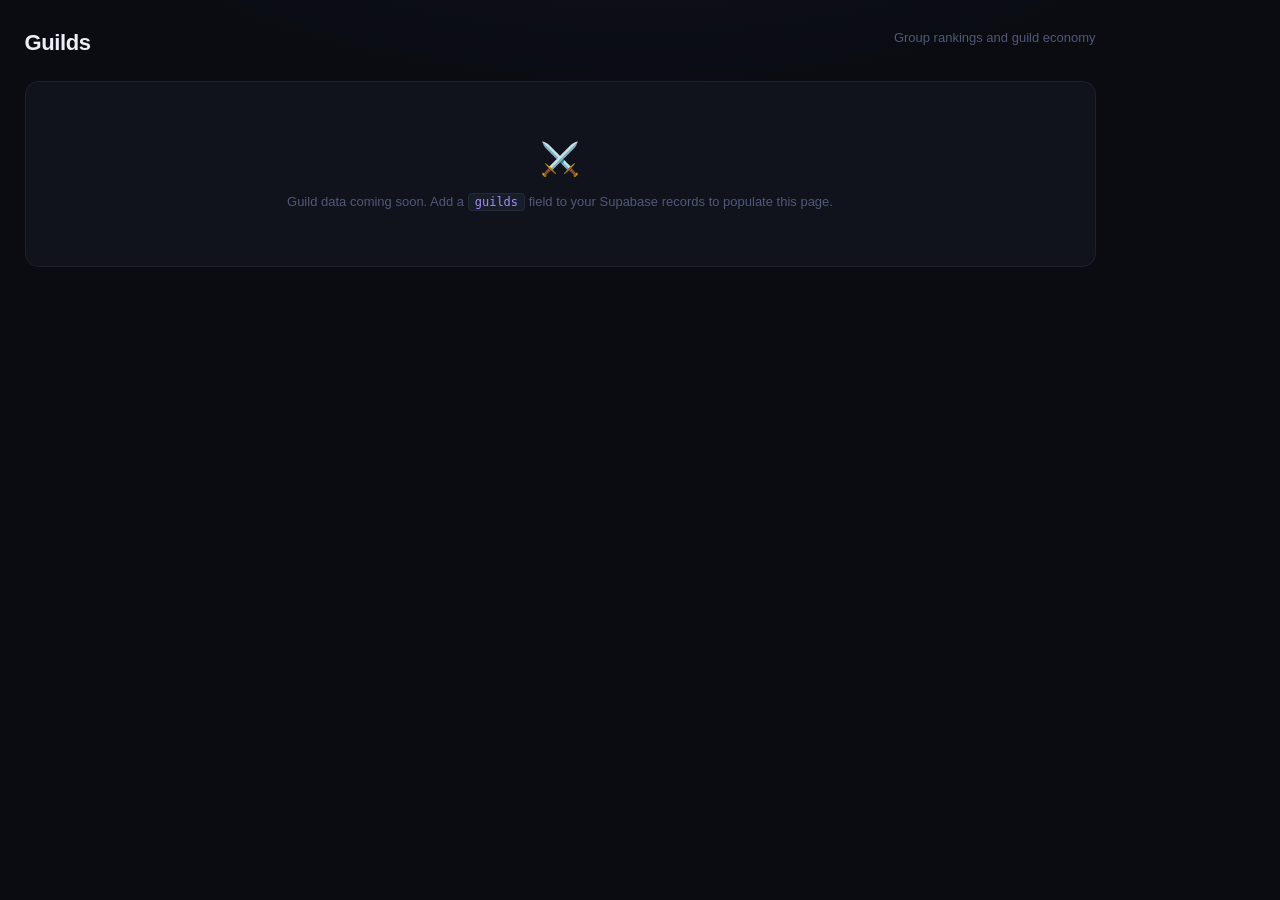
<file: guilds.html>
<!DOCTYPE html>
<html lang="en">
<head>
  <meta charset="UTF-8" />
  <meta name="viewport" content="width=device-width, initial-scale=1.0" />
  <title>AniGamble HQ — Guilds</title>
  <link rel="stylesheet" href="css/style.css" />
  <link rel="stylesheet" href="css/animations.css" />
</head>
<body>
<div class="layout">
  <aside class="sidebar" id="sidebar"></aside>
  <main class="main">
    <div class="page-header fade-in">
      <div class="page-title">Guilds</div>
      <div class="page-sub">Group rankings and guild economy</div>
    </div>
    <div class="card fade-in">
      <div class="empty">
        <div class="empty-icon">⚔️</div>
        <div class="empty-text">Guild data coming soon. Add a <code>guilds</code> field to your Supabase records to populate this page.</div>
      </div>
    </div>
  </main>
</div>
<script src="data/config.js"></script>
<script src="js/api.js"></script>
<script src="js/app.js"></script>
<script src="js/profile.js"></script>
<script>document.addEventListener('DOMContentLoaded', () => renderSidebar('guilds'));</script>
</body>
</html>
</file>
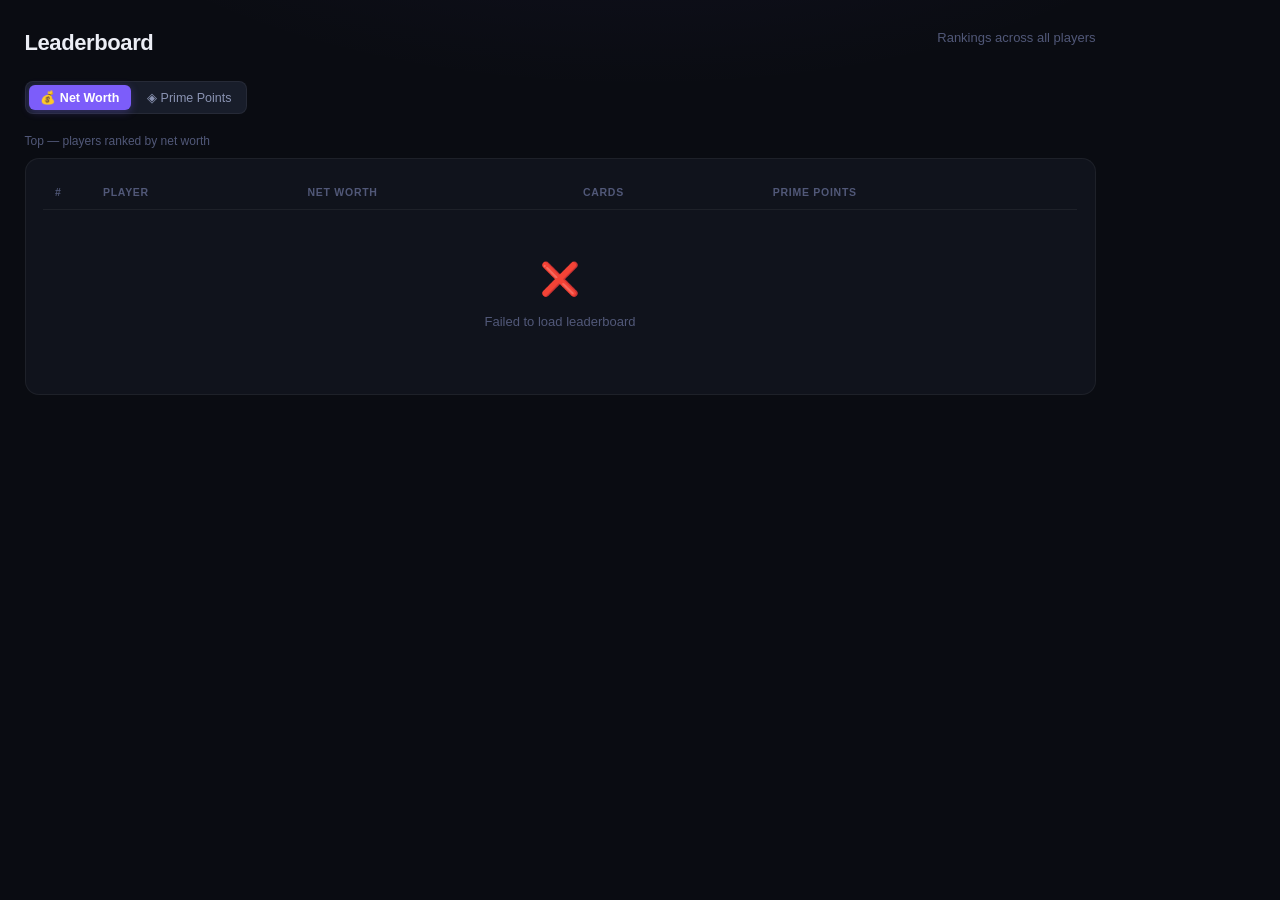
<file: leaderboard.html>
<!DOCTYPE html>
<html lang="en">
<head>
  <meta charset="UTF-8" />
  <meta name="viewport" content="width=device-width, initial-scale=1.0" />
  <title>AniGamble HQ — Leaderboard</title>
  <link rel="stylesheet" href="css/style.css" />
  <link rel="stylesheet" href="css/dashboard.css" />
  <link rel="stylesheet" href="css/animations.css" />
</head>
<body>
<div class="layout">
  <aside class="sidebar" id="sidebar"></aside>
  <main class="main">
    <div class="page-header fade-in">
      <div class="page-title">Leaderboard</div>
      <div class="page-sub">Rankings across all players</div>
    </div>

    <!-- Tab switcher -->
    <div class="game-tabs" style="margin-bottom:1.25rem;">
      <button class="game-tab active" id="tab-net" onclick="switchLBTab('net',this)">💰 Net Worth</button>
      <button class="game-tab" id="tab-pp" onclick="switchLBTab('pp',this)">◈ Prime Points</button>
    </div>

    <!-- Net Worth Leaderboard -->
    <div id="section-net" class="fade-in">
      <div style="margin-bottom:0.5rem;color:var(--text-3);font-size:12px;">Top <span id="lb-count">—</span> players ranked by net worth</div>
      <div class="card">
        <div class="table-wrap">
          <table>
            <thead>
              <tr>
                <th style="width:48px">#</th>
                <th>Player</th>
                <th>Net Worth</th>
                <th>Cards</th>
                <th>Prime Points</th>
              </tr>
            </thead>
            <tbody id="lb-body">
              <tr><td colspan="5"><div class="loader"><div class="spinner"></div> Loading...</div></td></tr>
            </tbody>
          </table>
        </div>
      </div>
    </div>

    <!-- Prime Points Leaderboard -->
    <div id="section-pp" style="display:none;" class="fade-in">
      <div style="margin-bottom:0.5rem;color:var(--text-3);font-size:12px;">Top <span id="pp-lb-count">—</span> players ranked by Prime Points · Only Prime Points can be gambled</div>
      <div class="card" style="border-color:rgba(167,139,250,0.3);">
        <div style="display:flex;align-items:center;gap:8px;margin-bottom:1rem;">
          <span style="font-size:18px;">◈</span>
          <div>
            <div style="font-weight:600;font-size:14px;color:#a78bfa;">Prime Points Board</div>
            <div style="font-size:11px;color:var(--text-3);">Earned by winning games. Buy via admin DM to start gambling.</div>
          </div>
        </div>
        <div class="table-wrap">
          <table>
            <thead>
              <tr>
                <th style="width:48px">#</th>
                <th>Player</th>
                <th>Prime Points</th>
                <th>Record</th>
              </tr>
            </thead>
            <tbody id="pp-lb-body">
              <tr><td colspan="4"><div class="loader"><div class="spinner"></div> Loading...</div></td></tr>
            </tbody>
          </table>
        </div>
      </div>
    </div>
  </main>
</div>

<!-- Profile modal -->
<div class="modal-overlay" id="modal">
  <div class="modal" id="modal-content"></div>
</div>

<script src="data/config.js"></script>
<script src="js/api.js"></script>
<script src="js/app.js"></script>
<script src="js/profile.js"></script>
<script src="js/leaderboard.js"></script>
<script>
function switchLBTab(tab, el) {
  document.getElementById('section-net').style.display = tab === 'net' ? '' : 'none';
  document.getElementById('section-pp').style.display  = tab === 'pp'  ? '' : 'none';
  document.querySelectorAll('.game-tab').forEach(t => t.classList.remove('active'));
  if (el) el.classList.add('active');
}
</script>
</body>
</html>
</file>
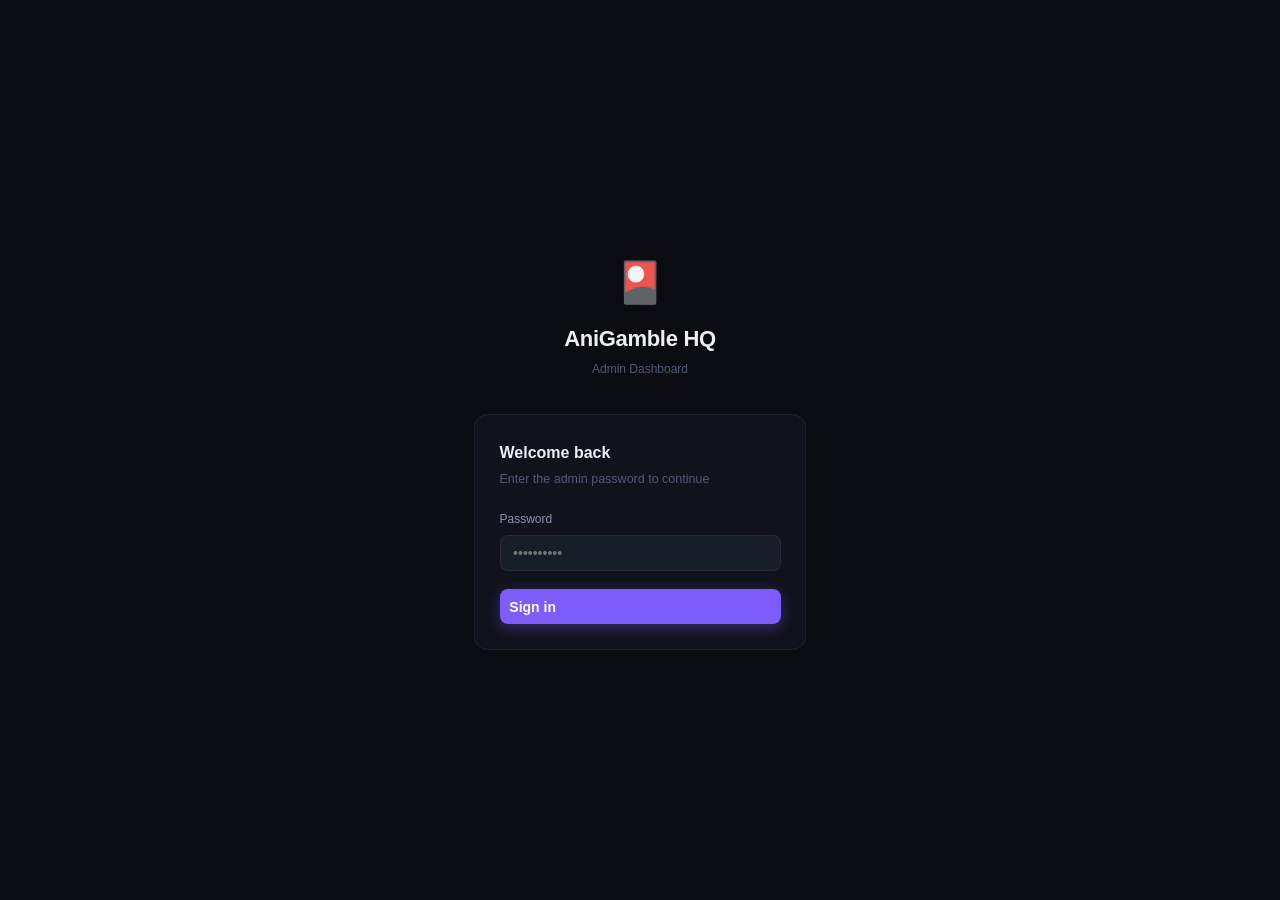
<file: login.html>
<!DOCTYPE html>
<html lang="en">
<head>
  <meta charset="UTF-8"/>
  <meta name="viewport" content="width=device-width,initial-scale=1.0"/>
  <title>AniGamble HQ — Login</title>
  <link rel="stylesheet" href="css/style.css"/>
  <link rel="stylesheet" href="css/animations.css"/>
  <style>
    body { display:flex; align-items:center; justify-content:center; min-height:100vh; background:var(--bg); }

    .login-wrap {
      width: 100%;
      max-width: 360px;
      padding: 1rem;
    }

    .login-brand {
      text-align: center;
      margin-bottom: 2.5rem;
    }

    .login-logo {
      font-size: 40px;
      display: block;
      margin-bottom: 0.5rem;
      animation: float 3s ease-in-out infinite;
    }

    @keyframes float {
      0%,100% { transform: translateY(0); }
      50%      { transform: translateY(-6px); }
    }

    .login-name {
      font-family: var(--font-display);
      font-size: 22px;
      font-weight: 700;
      color: var(--text);
      letter-spacing: -0.3px;
    }

    .login-tag {
      font-size: 12px;
      color: var(--text-3);
      margin-top: 4px;
    }

    .login-card {
      background: var(--bg-2);
      border: 1px solid var(--border);
      border-radius: var(--radius-lg);
      padding: 1.75rem;
    }

    .login-card h2 {
      font-family: var(--font-display);
      font-size: 16px;
      font-weight: 600;
      margin-bottom: 0.25rem;
    }

    .login-card p {
      font-size: 12.5px;
      color: var(--text-3);
      margin-bottom: 1.5rem;
    }

    .field { margin-bottom: 1rem; }

    .field label {
      display: block;
      font-size: 12px;
      color: var(--text-2);
      margin-bottom: 6px;
      font-weight: 500;
    }

    .field input {
      width: 100%;
      background: var(--bg-3);
      border: 1px solid var(--border);
      border-radius: var(--radius);
      padding: 0.65rem 0.9rem;
      color: var(--text);
      font-size: 14px;
      outline: none;
      transition: border-color 0.15s;
    }

    .field input:focus { border-color: var(--accent); }

    .login-btn {
      width: 100%;
      background: var(--accent);
      color: #fff;
      border: none;
      border-radius: var(--radius);
      padding: 0.7rem;
      font-size: 14px;
      font-weight: 600;
      font-family: var(--font-display);
      cursor: pointer;
      transition: opacity 0.15s, transform 0.1s;
      margin-top: 0.25rem;
    }

    .login-btn:hover { opacity: 0.88; }
    .login-btn:active { transform: scale(0.98); }

    .login-error {
      background: rgba(226,75,74,0.12);
      border: 1px solid rgba(226,75,74,0.25);
      color: #E24B4A;
      border-radius: var(--radius);
      padding: 0.6rem 0.85rem;
      font-size: 12.5px;
      margin-top: 0.85rem;
      display: none;
    }

    .login-error.show { display: block; animation: fadeIn 0.2s ease; }
  </style>
</head>
<body>
<div class="login-wrap fade-in">
  <div class="login-brand">
    <span class="login-logo">🎴</span>
    <div class="login-name">AniGamble HQ</div>
    <div class="login-tag">Admin Dashboard</div>
  </div>

  <div class="login-card">
    <h2>Welcome back</h2>
    <p>Enter the admin password to continue</p>

    <div class="field">
      <label>Password</label>
      <input type="password" id="pw-input" placeholder="••••••••••" autocomplete="current-password"/>
    </div>

    <button class="login-btn" id="login-btn">Sign in</button>
    <div class="login-error" id="login-error">Incorrect password. Try again.</div>
  </div>
</div>

<script src="data/config.js"></script>
<script src="js/auth.js"></script>
<script>
  // Already logged in → skip to dashboard
  if (Auth.isLoggedIn()) window.location.href = 'index.html';

  function attemptLogin() {
    const pw = document.getElementById('pw-input').value;
    const err = document.getElementById('login-error');
    if (Auth.login(pw)) {
      window.location.href = 'index.html';
    } else {
      err.classList.add('show');
      document.getElementById('pw-input').value = '';
      document.getElementById('pw-input').focus();
      setTimeout(() => err.classList.remove('show'), 3000);
    }
  }

  document.getElementById('login-btn').addEventListener('click', attemptLogin);
  document.getElementById('pw-input').addEventListener('keydown', e => {
    if (e.key === 'Enter') attemptLogin();
  });
</script>
</body>
</html>
</file>
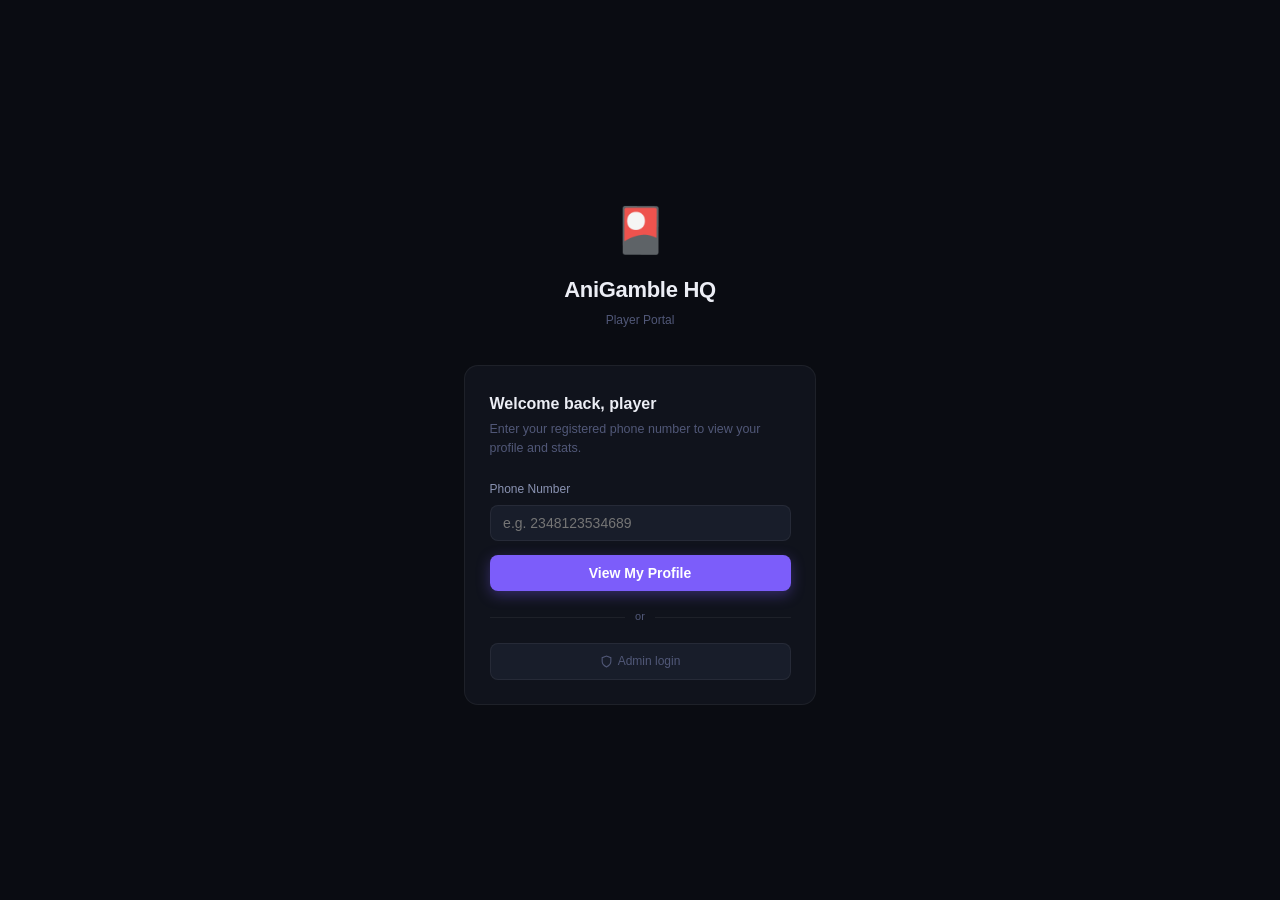
<file: member-login.html>
<!DOCTYPE html>
<html lang="en">
<head>
  <meta charset="UTF-8"/>
  <meta name="viewport" content="width=device-width,initial-scale=1.0"/>
  <title>AniGamble HQ — Player Login</title>
  <link rel="stylesheet" href="css/style.css"/>
  <link rel="stylesheet" href="css/animations.css"/>
  <style>
    body { display:flex; align-items:center; justify-content:center; min-height:100vh; background:var(--bg); }

    .login-wrap {
      width: 100%;
      max-width: 380px;
      padding: 1rem;
    }

    .login-brand {
      text-align: center;
      margin-bottom: 2.5rem;
    }

    .login-logo {
      font-size: 44px;
      display: block;
      margin-bottom: 0.5rem;
      animation: float 3s ease-in-out infinite;
    }

    @keyframes float {
      0%,100% { transform: translateY(0); }
      50%      { transform: translateY(-6px); }
    }

    .login-name {
      font-family: var(--font-display);
      font-size: 22px;
      font-weight: 700;
      color: var(--text);
      letter-spacing: -0.3px;
    }

    .login-tag {
      font-size: 12px;
      color: var(--text-3);
      margin-top: 4px;
    }

    .login-card {
      background: var(--bg-2);
      border: 1px solid var(--border);
      border-radius: var(--radius-lg);
      padding: 1.75rem;
    }

    .login-card h2 {
      font-family: var(--font-display);
      font-size: 16px;
      font-weight: 600;
      margin-bottom: 0.25rem;
    }

    .login-card p {
      font-size: 12.5px;
      color: var(--text-3);
      margin-bottom: 1.5rem;
      line-height: 1.55;
    }

    .field { margin-bottom: 1rem; }

    .field label {
      display: block;
      font-size: 12px;
      color: var(--text-2);
      margin-bottom: 6px;
      font-weight: 500;
    }

    .field input {
      width: 100%;
      background: var(--bg-3);
      border: 1px solid var(--border);
      border-radius: var(--radius);
      padding: 0.65rem 0.9rem;
      color: var(--text);
      font-size: 14px;
      outline: none;
      transition: border-color 0.15s;
      box-sizing: border-box;
    }

    .field input:focus { border-color: var(--accent); }

    .login-btn {
      width: 100%;
      background: var(--accent);
      color: #fff;
      border: none;
      border-radius: var(--radius);
      padding: 0.7rem;
      font-size: 14px;
      font-weight: 600;
      font-family: var(--font-display);
      cursor: pointer;
      transition: opacity 0.15s, transform 0.1s;
      margin-top: 0.25rem;
      display: flex;
      align-items: center;
      justify-content: center;
      gap: 8px;
    }

    .login-btn:hover { opacity: 0.88; }
    .login-btn:active { transform: scale(0.98); }
    .login-btn:disabled { opacity: 0.5; cursor: not-allowed; }

    .login-error {
      background: rgba(226,75,74,0.12);
      border: 1px solid rgba(226,75,74,0.25);
      color: #E24B4A;
      border-radius: var(--radius);
      padding: 0.6rem 0.85rem;
      font-size: 12.5px;
      margin-top: 0.85rem;
      display: none;
    }

    .login-error.show { display: block; animation: fadeIn 0.2s ease; }
    @keyframes fadeIn { from{opacity:0;transform:translateY(4px)} to{opacity:1;transform:none} }

    .divider {
      display: flex;
      align-items: center;
      gap: 0.75rem;
      margin: 1.25rem 0;
      color: var(--text-3);
      font-size: 11px;
    }
    .divider::before, .divider::after {
      content: '';
      flex: 1;
      height: 1px;
      background: var(--border);
    }

    .admin-link {
      display: flex;
      align-items: center;
      justify-content: center;
      gap: 5px;
      color: var(--text-3);
      font-size: 12px;
      text-decoration: none;
      padding: 0.55rem;
      border-radius: var(--radius);
      border: 1px solid var(--border);
      background: var(--bg-3);
      transition: all 0.15s;
    }
    .admin-link:hover { color: var(--text); border-color: var(--text-3); }

    .spinner-sm {
      width: 14px; height: 14px;
      border: 2px solid rgba(255,255,255,0.4);
      border-top-color: #fff;
      border-radius: 50%;
      animation: spin 0.6s linear infinite;
      display: none;
    }
    .login-btn.loading .spinner-sm { display: block; }
    .login-btn.loading .btn-label { display: none; }
    @keyframes spin { to{ transform: rotate(360deg); } }
  </style>
</head>
<body>
<div class="login-wrap fade-in">
  <div class="login-brand">
    <span class="login-logo">🎴</span>
    <div class="login-name">AniGamble HQ</div>
    <div class="login-tag">Player Portal</div>
  </div>

  <div class="login-card">
    <h2>Welcome back, player</h2>
    <p>Enter your registered phone number to view your profile and stats.</p>

    <div class="field">
      <label>Phone Number</label>
      <input type="tel" id="phone-input" placeholder="e.g. 2348123534689" autocomplete="tel" inputmode="numeric"/>
    </div>

    <button class="login-btn" id="login-btn">
      <span class="btn-label">View My Profile</span>
      <div class="spinner-sm"></div>
    </button>
    <div class="login-error" id="login-error">No player found with that number. Check your number or contact an admin.</div>

    <div class="divider">or</div>
    <a href="login.html" class="admin-link">
      <svg width="13" height="13" viewBox="0 0 24 24" fill="none" stroke="currentColor" stroke-width="2"><path d="M12 22s8-4 8-10V5l-8-3-8 3v7c0 6 8 10 8 10z"/></svg>
      Admin login
    </a>
  </div>
</div>

<script src="data/config.js"></script>
<script src="js/api.js"></script>
<script src="js/app.js"></script>
<script>
  // If already logged in as member, skip to profile
  const savedPhone = sessionStorage.getItem('agi_member_phone');
  if (savedPhone) {
    window.location.href = 'my-profile.html';
  }

  async function attemptMemberLogin() {
    const raw = document.getElementById('phone-input').value.trim().replace(/\s+/g, '');
    const btn = document.getElementById('login-btn');
    const err = document.getElementById('login-error');

    if (!raw) return;

    btn.classList.add('loading');
    btn.disabled = true;
    err.classList.remove('show');

    const result = await API.getUserByPhone(raw);
    const user = App.parseUser(result?.[0]);

    btn.classList.remove('loading');
    btn.disabled = false;

    if (!user) {
      err.classList.add('show');
      setTimeout(() => err.classList.remove('show'), 4000);
      return;
    }

    // Save to session
    sessionStorage.setItem('agi_member_phone', raw);
    sessionStorage.setItem('agi_member_name', user.name);
    window.location.href = 'my-profile.html';
  }

  document.getElementById('login-btn').addEventListener('click', attemptMemberLogin);
  document.getElementById('phone-input').addEventListener('keydown', e => {
    if (e.key === 'Enter') attemptMemberLogin();
  });
</script>
</body>
</html>
</file>
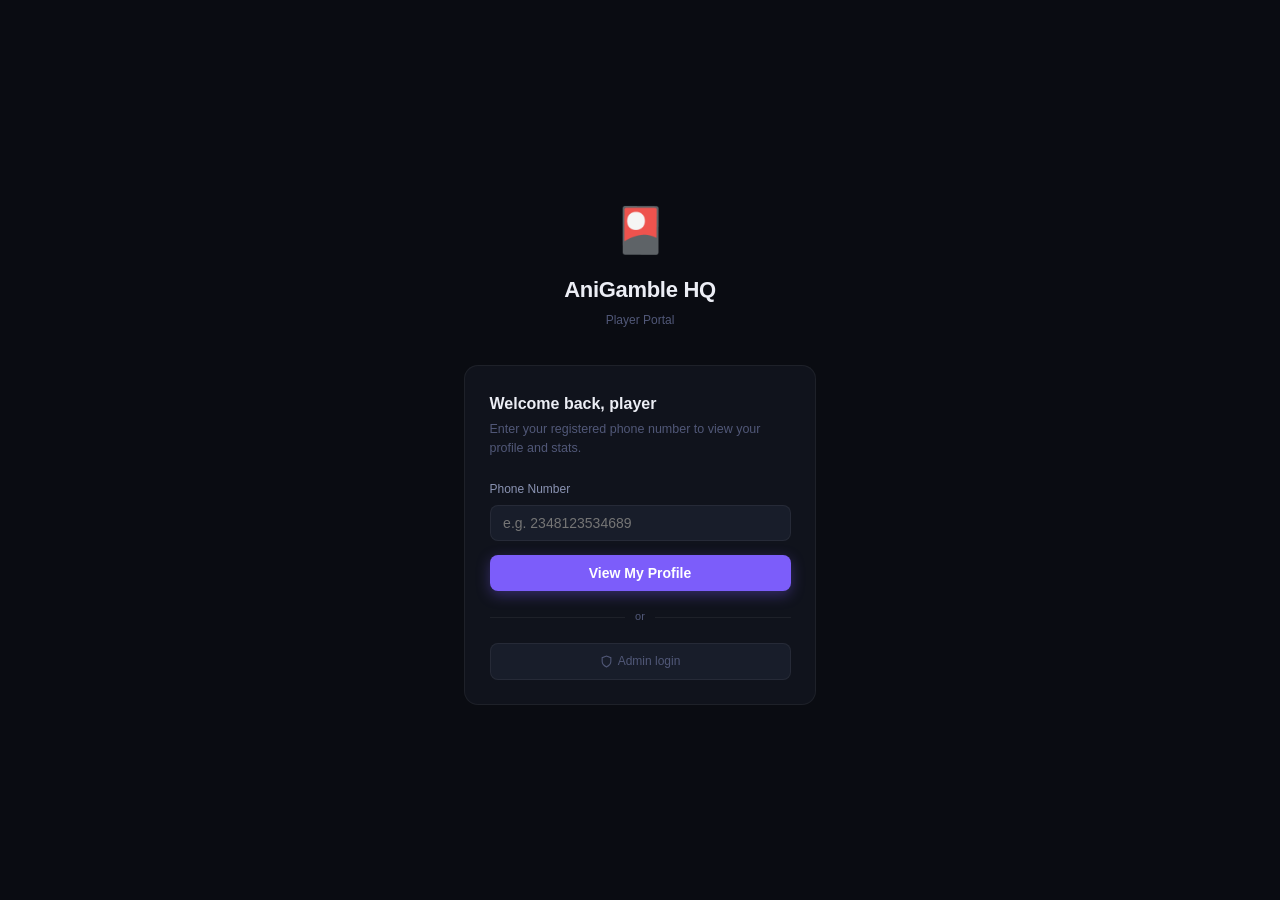
<file: my-profile.html>
<!DOCTYPE html>
<html lang="en">
<head>
  <meta charset="UTF-8"/>
  <meta name="viewport" content="width=device-width,initial-scale=1.0"/>
  <title>AniGamble HQ — My Profile</title>
  <link rel="stylesheet" href="css/style.css"/>
  <link rel="stylesheet" href="css/dashboard.css"/>
  <link rel="stylesheet" href="css/animations.css"/>
  <style>
    /* ── Profile Hero ─────────────────────────────────── */
    .profile-hero {
      background: var(--bg-2);
      border: 1px solid var(--border);
      border-radius: var(--radius-lg);
      overflow: hidden;
      margin-bottom: 1.25rem;
      position: relative;
    }

    .hero-banner {
      height: 96px;
      background: linear-gradient(135deg, #2a1f5e 0%, #1a1040 40%, #0f1a35 100%);
      position: relative;
      overflow: hidden;
    }

    .hero-banner::before {
      content: '';
      position: absolute;
      inset: 0;
      background:
        radial-gradient(ellipse at 20% 50%, rgba(124,93,250,0.35) 0%, transparent 60%),
        radial-gradient(ellipse at 80% 20%, rgba(167,139,250,0.2) 0%, transparent 50%);
    }

    .hero-banner-dots {
      position: absolute;
      inset: 0;
      background-image: radial-gradient(rgba(255,255,255,0.06) 1px, transparent 1px);
      background-size: 24px 24px;
    }

    .hero-body {
      padding: 0 1.5rem 1.5rem;
      position: relative;
    }

    .hero-avatar-wrap {
      position: relative;
      display: inline-block;
      margin-top: -36px;
      margin-bottom: 0.75rem;
    }

    .hero-avatar-wrap .avatar,
    .hero-avatar-wrap img {
      width: 72px;
      height: 72px;
      border-radius: 50%;
      border: 3px solid var(--bg-2);
      object-fit: cover;
      font-size: 26px;
      display: flex;
      align-items: center;
      justify-content: center;
      font-weight: 700;
      color: #fff;
    }

    .hero-online-dot {
      position: absolute;
      bottom: 4px;
      right: 4px;
      width: 14px;
      height: 14px;
      background: var(--success);
      border-radius: 50%;
      border: 2.5px solid var(--bg-2);
    }

    .hero-name {
      font-family: var(--font-display);
      font-size: 22px;
      font-weight: 700;
      color: var(--text);
      display: flex;
      align-items: center;
      gap: 8px;
      flex-wrap: wrap;
      margin-bottom: 4px;
    }

    .hero-meta {
      font-size: 12.5px;
      color: var(--text-3);
      display: flex;
      align-items: center;
      gap: 12px;
      flex-wrap: wrap;
    }

    .hero-meta-item {
      display: flex;
      align-items: center;
      gap: 4px;
    }

    .hero-bio {
      font-size: 13px;
      color: var(--text-2);
      margin-top: 0.5rem;
      line-height: 1.55;
    }

    .hero-actions {
      position: absolute;
      top: 1.5rem;
      right: 1.5rem;
      display: flex;
      gap: 8px;
    }

    .sign-out-btn {
      background: var(--bg-3);
      border: 1px solid var(--border);
      border-radius: var(--radius);
      padding: 0.4rem 0.9rem;
      font-size: 12px;
      color: var(--text-3);
      cursor: pointer;
      font-family: var(--font-body);
      transition: all 0.15s;
    }
    .sign-out-btn:hover { color: var(--text); border-color: var(--text-3); }

    /* ── Stats Row ────────────────────────────────────── */
    .stats-ribbon {
      display: grid;
      grid-template-columns: repeat(4, 1fr);
      gap: 1px;
      background: var(--border);
      border-radius: var(--radius);
      overflow: hidden;
      margin-bottom: 1.25rem;
    }

    .stat-pill {
      background: var(--bg-2);
      padding: 1rem;
      text-align: center;
    }

    .stat-pill-val {
      font-family: var(--font-display);
      font-size: 20px;
      font-weight: 700;
      line-height: 1.1;
      margin-bottom: 4px;
    }

    .stat-pill-label {
      font-size: 10.5px;
      color: var(--text-3);
      text-transform: uppercase;
      letter-spacing: 0.4px;
    }

    @media(max-width: 540px) {
      .stats-ribbon { grid-template-columns: repeat(2, 1fr); }
    }

    /* ── Grid layout ──────────────────────────────────── */
    .profile-grid {
      display: grid;
      grid-template-columns: 1fr 1fr;
      gap: 1.25rem;
    }

    @media(max-width: 700px) {
      .profile-grid { grid-template-columns: 1fr; }
    }

    .profile-card {
      background: var(--bg-2);
      border: 1px solid var(--border);
      border-radius: var(--radius-lg);
      padding: 1.25rem;
    }

    .profile-card.full-width {
      grid-column: 1 / -1;
    }

    .card-title {
      font-size: 12px;
      font-weight: 600;
      color: var(--text-3);
      text-transform: uppercase;
      letter-spacing: 0.5px;
      margin-bottom: 1rem;
      display: flex;
      align-items: center;
      gap: 6px;
    }

    /* ── Balance ──────────────────────────────────────── */
    .balance-item {
      display: flex;
      align-items: center;
      justify-content: space-between;
      padding: 0.6rem 0;
      border-bottom: 1px solid var(--border);
      font-size: 13px;
    }

    .balance-item:last-child { border-bottom: none; }

    .balance-item-label {
      color: var(--text-3);
      display: flex;
      align-items: center;
      gap: 6px;
    }

    .balance-item-val {
      font-family: var(--font-display);
      font-weight: 600;
    }

    .balance-total .balance-item-val {
      color: var(--gold);
      font-size: 15px;
    }

    /* ── PP History ───────────────────────────────────── */
    .pp-history-list { display: flex; flex-direction: column; gap: 0; }

    .pp-entry {
      display: flex;
      align-items: center;
      justify-content: space-between;
      padding: 0.5rem 0;
      border-bottom: 1px solid var(--border);
      font-size: 12.5px;
    }

    .pp-entry:last-child { border-bottom: none; }

    .pp-entry-label { color: var(--text-2); }

    .pp-entry-time { font-size: 11px; color: var(--text-3); margin-top: 1px; }

    .pp-entry-pts {
      font-family: var(--font-display);
      font-weight: 700;
      font-size: 13px;
    }

    .pp-entry-pts.gain { color: #a78bfa; }
    .pp-entry-pts.loss { color: var(--danger); }

    /* ── Inventory ────────────────────────────────────── */
    .inv-grid {
      display: grid;
      grid-template-columns: repeat(auto-fill, minmax(120px, 1fr));
      gap: 8px;
    }

    .inv-item {
      background: var(--bg-3);
      border: 1px solid var(--border);
      border-radius: var(--radius);
      padding: 0.6rem 0.75rem;
      font-size: 12px;
      display: flex;
      align-items: center;
      gap: 6px;
      transition: border-color 0.15s;
    }

    .inv-item:hover { border-color: var(--accent); }
    .inv-empty { font-size: 12px; color: var(--text-3); padding: 0.5rem 0; }

    /* ── Win rate bar ─────────────────────────────────── */
    .wr-bar-wrap {
      background: var(--bg-3);
      border-radius: 99px;
      height: 8px;
      overflow: hidden;
      margin: 0.5rem 0 0.25rem;
    }

    .wr-bar-fill {
      height: 100%;
      border-radius: 99px;
      background: linear-gradient(90deg, #7C5DFA, #a78bfa);
      transition: width 1s ease;
    }

    /* ── Rank badge ───────────────────────────────────── */
    .rank-badge {
      display: inline-flex;
      align-items: center;
      gap: 5px;
      background: rgba(212,167,23,0.12);
      border: 1px solid rgba(212,167,23,0.25);
      color: var(--gold);
      font-size: 11px;
      font-weight: 600;
      padding: 2px 10px;
      border-radius: 20px;
    }

    /* ── Game to profile promo ────────────────────────── */
    .games-promo {
      background: linear-gradient(135deg, rgba(124,93,250,0.12) 0%, rgba(167,139,250,0.06) 100%);
      border: 1px solid rgba(124,93,250,0.2);
      border-radius: var(--radius-lg);
      padding: 1.25rem;
      display: flex;
      align-items: center;
      justify-content: space-between;
      gap: 1rem;
      flex-wrap: wrap;
      margin-bottom: 1.25rem;
    }

    .promo-text { font-size: 13px; color: var(--text-2); line-height: 1.5; }
    .promo-title { font-weight: 600; color: var(--text); margin-bottom: 2px; font-size: 14px; }

    .promo-btn {
      background: var(--accent);
      color: #fff;
      border: none;
      border-radius: var(--radius);
      padding: 0.6rem 1.25rem;
      font-size: 13px;
      font-weight: 600;
      cursor: pointer;
      font-family: var(--font-display);
      text-decoration: none;
      display: inline-block;
      white-space: nowrap;
      transition: opacity 0.15s;
    }
    .promo-btn:hover { opacity: 0.88; }

    /* ── Skeleton loader ──────────────────────────────── */
    .skel {
      background: linear-gradient(90deg, var(--bg-3) 25%, var(--border) 50%, var(--bg-3) 75%);
      background-size: 200% 100%;
      animation: shimmer 1.4s infinite;
      border-radius: var(--radius);
      height: 14px;
    }
    @keyframes shimmer { 0%{background-position:200% 0} 100%{background-position:-200% 0} }

    /* ── Nav ──────────────────────────────────────────── */
    .top-nav {
      display: flex;
      align-items: center;
      justify-content: space-between;
      padding: 0.6rem 0;
      margin-bottom: 1rem;
      flex-wrap: wrap;
      gap: 0.5rem;
    }

    .top-nav-brand {
      display: flex;
      align-items: center;
      gap: 8px;
      font-family: var(--font-display);
      font-size: 15px;
      font-weight: 700;
      color: var(--text);
      text-decoration: none;
    }

    .top-nav-links {
      display: flex;
      align-items: center;
      gap: 4px;
    }

    .nav-pill {
      padding: 0.4rem 0.8rem;
      border-radius: var(--radius);
      border: 1px solid var(--border);
      background: var(--bg-2);
      color: var(--text-3);
      font-size: 12px;
      text-decoration: none;
      transition: all 0.15s;
      font-family: var(--font-body);
    }
    .nav-pill:hover { color: var(--text); border-color: var(--text-3); }
    .nav-pill.active { background: var(--accent-dim); color: var(--accent); border-color: var(--accent); }
  </style>
</head>
<body>
<div class="main" style="max-width:860px; margin:0 auto; padding:1.25rem 1rem;">

  <!-- Top nav -->
  <div class="top-nav fade-in">
    <a href="index.html" class="top-nav-brand">
      🎴 <span>AniGamble HQ</span>
    </a>
    <div class="top-nav-links">
      <a href="leaderboard.html" class="nav-pill">🏆 Leaderboard</a>
      <a href="games.html" class="nav-pill">🎮 Games</a>
      <button class="nav-pill" onclick="memberLogout()" style="cursor:pointer;">Sign out</button>
    </div>
  </div>

  <!-- Loading state -->
  <div id="loading-state">
    <div class="profile-hero" style="margin-bottom:1.25rem;">
      <div class="hero-banner"><div class="hero-banner-dots"></div></div>
      <div class="hero-body" style="padding-top: 0.75rem;">
        <div class="skel" style="width:72px;height:72px;border-radius:50%;margin-top:-36px;margin-bottom:0.75rem;"></div>
        <div class="skel" style="width:200px;height:20px;margin-bottom:8px;"></div>
        <div class="skel" style="width:140px;height:12px;"></div>
      </div>
    </div>
  </div>

  <!-- Profile content (filled by JS) -->
  <div id="profile-content" style="display:none;"></div>

  <!-- Not found -->
  <div id="not-found" style="display:none;" class="card fade-in" style="text-align:center;padding:3rem;">
    <div style="font-size:48px;margin-bottom:1rem;">🔍</div>
    <div style="font-size:16px;font-weight:600;margin-bottom:0.5rem;">Profile not found</div>
    <div style="font-size:13px;color:var(--text-3);margin-bottom:1.5rem;">Your session may have expired.</div>
    <a href="member-login.html" class="promo-btn">Log in again</a>
  </div>

</div>

<script src="data/config.js"></script>
<script src="js/api.js"></script>
<script src="js/app.js"></script>
<script>
  function memberLogout() {
    sessionStorage.removeItem('agi_member_phone');
    sessionStorage.removeItem('agi_member_name');
    window.location.href = 'member-login.html';
  }

  function timeAgoFull(ts) {
    if (!ts) return '—';
    const d = typeof ts === 'number' ? new Date(ts) : new Date(ts);
    if (isNaN(d)) return '—';
    return d.toLocaleDateString('en-GB', { day: 'numeric', month: 'long', year: 'numeric' });
  }

  function renderProfile(user) {
    const stats = App.ppStats(user.ppHistory);
    const winRate = stats.games > 0 ? Math.round((stats.wins / stats.games) * 100) : 0;

    // PP history last 8 entries
    const recentPP = user.ppHistory.slice(-8).reverse().map(h => {
      const d = new Date(h.ts || h.time || 0);
      const timeStr = isNaN(d) ? '' : App.timeAgo(d);
      return `
        <div class="pp-entry">
          <div>
            <div class="pp-entry-label">${h.label || h.game || 'Game'}</div>
            <div class="pp-entry-time">${timeStr}</div>
          </div>
          <div class="pp-entry-pts ${h.pts > 0 ? 'gain' : 'loss'}">${h.pts > 0 ? '+' : ''}${h.pts} ◈</div>
        </div>
      `;
    }).join('') || '<div class="inv-empty">No activity yet — play a game! 🎮</div>';

    const cardItems = user.cards.length
      ? user.cards.map(c => `<div class="inv-item"><span>🃏</span><span>${c.name || c}</span></div>`).join('')
      : '<div class="inv-empty">No cards yet</div>';

    const souvItems = user.souvenirs.length
      ? user.souvenirs.map(s => `<div class="inv-item"><span>🎁</span><span>${s.name || s}</span></div>`).join('')
      : '<div class="inv-empty">No souvenirs yet</div>';

    const guildBadge = user.guild
      ? `<div class="hero-meta-item">⚔️ ${user.guild}</div>`
      : '';

    const joinDate = user.joinedAt ? timeAgoFull(user.joinedAt) : null;

    // Rank on leaderboard is unknown here; show what we can
    const roleBadge = user.role ? App.roleBadge(user.role) : '';

    return `
      <!-- Profile hero -->
      <div class="profile-hero fade-in">
        <div class="hero-banner">
          <div class="hero-banner-dots"></div>
        </div>
        <div class="hero-body">
          <div class="hero-actions">
            <button class="sign-out-btn" onclick="memberLogout()">Sign out</button>
          </div>
          <div class="hero-avatar-wrap">
            ${App.renderAvatar(user, 72)}
            <div class="hero-online-dot" title="Online now"></div>
          </div>
          <div class="hero-name">
            ${user.name}
            ${roleBadge}
          </div>
          <div class="hero-meta">
            <div class="hero-meta-item">📱 ${user.phone || user.id}</div>
            ${guildBadge}
            ${joinDate ? `<div class="hero-meta-item">📅 Joined ${joinDate}</div>` : ''}
          </div>
          ${user.bio ? `<div class="hero-bio">${user.bio}</div>` : ''}
        </div>
      </div>

      <!-- Stats ribbon -->
      <div class="stats-ribbon fade-in">
        <div class="stat-pill">
          <div class="stat-pill-val gold">${App.formatCoins(user.netWorth)}</div>
          <div class="stat-pill-label">Net Worth</div>
        </div>
        <div class="stat-pill">
          <div class="stat-pill-val purple">◈ ${user.primePoints.toLocaleString()}</div>
          <div class="stat-pill-label">Prime Points</div>
        </div>
        <div class="stat-pill">
          <div class="stat-pill-val">${user.cards.length}</div>
          <div class="stat-pill-label">Cards</div>
        </div>
        <div class="stat-pill">
          <div class="stat-pill-val green">${winRate}%</div>
          <div class="stat-pill-label">Win Rate</div>
        </div>
      </div>

      <!-- Games promo -->
      <div class="games-promo fade-in">
        <div>
          <div class="promo-title">🎮 Ready to play?</div>
          <div class="promo-text">Bet Prime Points, earn more, and climb the leaderboard.</div>
        </div>
        <a href="games.html" class="promo-btn">Open Games →</a>
      </div>

      <!-- Main grid -->
      <div class="profile-grid">

        <!-- Balance card -->
        <div class="profile-card fade-in">
          <div class="card-title">💰 Wallet</div>

          <div class="balance-item">
            <div class="balance-item-label">🪙 Wallet (Prime Coins)</div>
            <div class="balance-item-val gold">${App.formatCoins(user.coins)}</div>
          </div>
          <div class="balance-item">
            <div class="balance-item-label">🏦 Bank</div>
            <div class="balance-item-val">${App.formatCoins(user.bank)}</div>
          </div>
          <div class="balance-item balance-total">
            <div class="balance-item-label"><strong>Net Worth</strong></div>
            <div class="balance-item-val">${App.formatCoins(user.netWorth)}</div>
          </div>

          <div style="margin-top:1.25rem;">
            <div class="card-title">◈ Prime Points</div>
            <div class="balance-item">
              <div class="balance-item-label">Current balance</div>
              <div class="balance-item-val purple">◈ ${user.primePoints.toLocaleString()}</div>
            </div>
            <div class="balance-item">
              <div class="balance-item-label">Total earned</div>
              <div class="balance-item-val">◈ ${stats.totalEarned.toLocaleString()}</div>
            </div>
            <div class="balance-item">
              <div class="balance-item-label">Total spent</div>
              <div class="balance-item-val">◈ ${stats.totalSpent.toLocaleString()}</div>
            </div>
          </div>
        </div>

        <!-- Game stats card -->
        <div class="profile-card fade-in">
          <div class="card-title">🎮 Game Stats</div>

          <div class="balance-item">
            <div class="balance-item-label">Games played</div>
            <div class="balance-item-val">${stats.games}</div>
          </div>
          <div class="balance-item">
            <div class="balance-item-label">Wins</div>
            <div class="balance-item-val green">${stats.wins}</div>
          </div>
          <div class="balance-item">
            <div class="balance-item-label">Losses</div>
            <div class="balance-item-val" style="color:var(--danger);">${stats.losses}</div>
          </div>
          <div class="balance-item">
            <div class="balance-item-label">Win rate</div>
            <div class="balance-item-val">${winRate}%</div>
          </div>

          <div class="wr-bar-wrap">
            <div class="wr-bar-fill" id="wr-bar" style="width:0%"></div>
          </div>
          <div style="font-size:11px;color:var(--text-3);display:flex;justify-content:space-between;">
            <span>0%</span>
            <span>${winRate}% win rate</span>
            <span>100%</span>
          </div>
        </div>

        <!-- PP Activity -->
        <div class="profile-card fade-in">
          <div class="card-title">📋 Recent PP Activity</div>
          <div class="pp-history-list">${recentPP}</div>
        </div>

        <!-- Cards -->
        <div class="profile-card fade-in">
          <div class="card-title">🃏 Cards (${user.cards.length})</div>
          <div class="inv-grid">${cardItems}</div>

          ${user.souvenirs.length > 0 ? `
          <div class="card-title" style="margin-top:1.25rem;">🎁 Souvenirs (${user.souvenirs.length})</div>
          <div class="inv-grid">${souvItems}</div>
          ` : ''}
        </div>

      </div>
    `;
  }

  async function loadMyProfile() {
    const phone = sessionStorage.getItem('agi_member_phone');
    if (!phone) {
      window.location.href = 'member-login.html';
      return;
    }

    const raw = await API.getUserByPhone(phone);
    const user = App.parseUser(raw?.[0]);

    document.getElementById('loading-state').style.display = 'none';

    if (!user) {
      document.getElementById('not-found').style.display = 'block';
      return;
    }

    document.getElementById('profile-content').style.display = 'block';
    document.getElementById('profile-content').innerHTML = renderProfile(user);

    // Animate win rate bar after render
    requestAnimationFrame(() => {
      const stats = App.ppStats(user.ppHistory);
      const winRate = stats.games > 0 ? Math.round((stats.wins / stats.games) * 100) : 0;
      setTimeout(() => {
        const bar = document.getElementById('wr-bar');
        if (bar) bar.style.width = winRate + '%';
      }, 100);
    });

    // Update page title
    document.title = `${user.name} — AniGamble HQ`;
  }

  document.addEventListener('DOMContentLoaded', loadMyProfile);
</script>
</body>
</html>
</file>
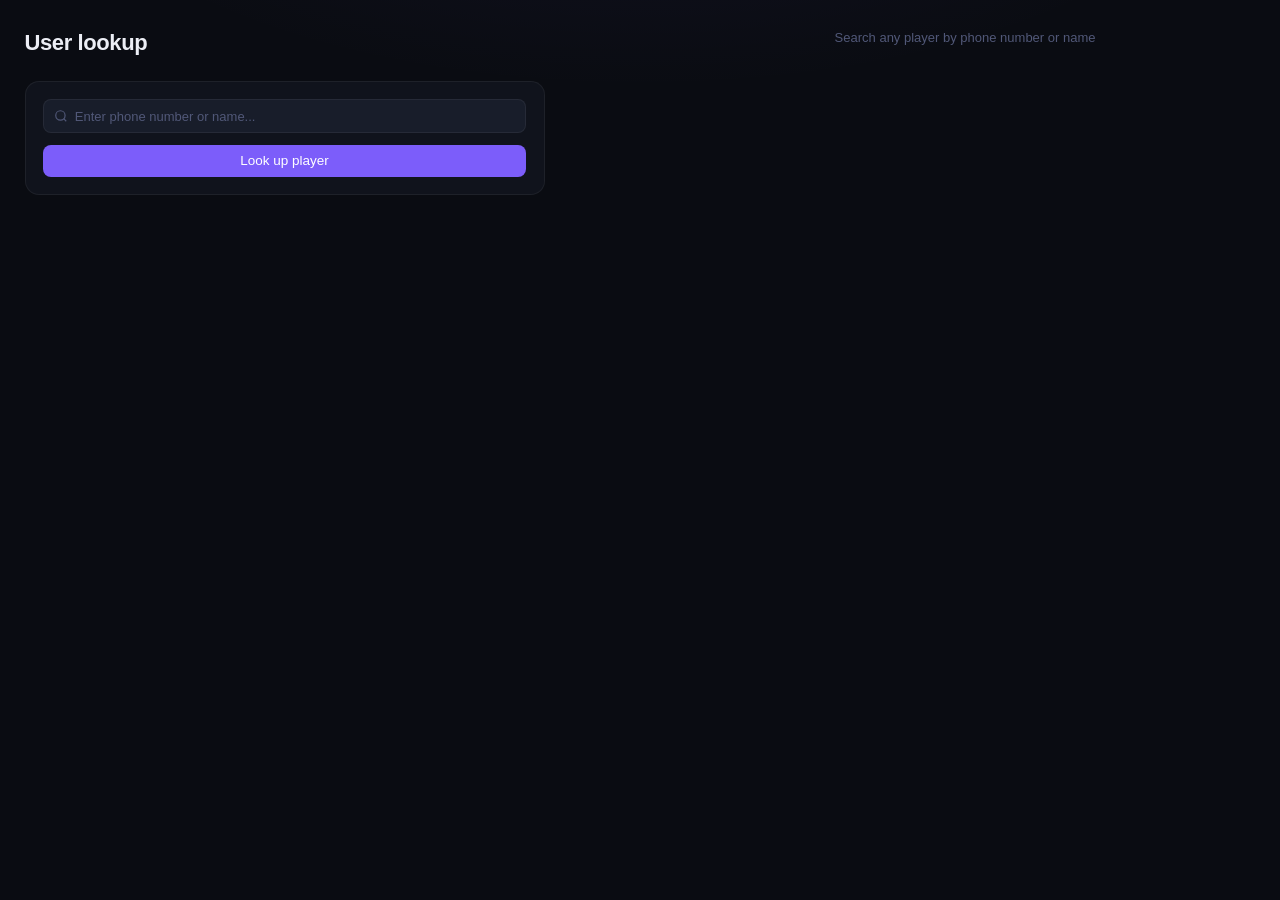
<file: profile.html>
<!DOCTYPE html>
<html lang="en">
<head>
  <meta charset="UTF-8" />
  <meta name="viewport" content="width=device-width, initial-scale=1.0" />
  <title>AniGamble HQ — User Lookup</title>
  <link rel="stylesheet" href="css/style.css" />
  <link rel="stylesheet" href="css/dashboard.css" />
  <link rel="stylesheet" href="css/animations.css" />
</head>
<body>
<div class="layout">
  <aside class="sidebar" id="sidebar"></aside>
  <main class="main">
    <div class="page-header fade-in">
      <div class="page-title">User lookup</div>
      <div class="page-sub">Search any player by phone number or name</div>
    </div>

    <div class="card fade-in" style="max-width:520px;margin-bottom:1.5rem;">
      <div class="search-bar" style="margin-bottom:0.85rem;">
        <span class="search-icon">
          <svg width="14" height="14" viewBox="0 0 24 24" fill="none" stroke="currentColor" stroke-width="2">
            <circle cx="11" cy="11" r="8"/><path d="m21 21-4.35-4.35"/>
          </svg>
        </span>
        <input type="text" id="lookup-input" placeholder="Enter phone number or name..." />
      </div>
      <button id="lookup-btn" style="background:var(--accent);color:#fff;border:none;border-radius:var(--radius);padding:0.6rem 1.25rem;font-size:13.5px;font-weight:500;width:100%;cursor:pointer;transition:opacity 0.15s;" onmouseover="this.style.opacity=0.85" onmouseout="this.style.opacity=1">
        Look up player
      </button>
    </div>

    <div id="lookup-result"></div>
  </main>
</div>

<script src="data/config.js"></script>
<script src="js/api.js"></script>
<script src="js/app.js"></script>
<script src="js/profile.js"></script>
<script>
async function doLookup() {
  const val    = document.getElementById('lookup-input').value.trim();
  if (!val) return;

  const result = document.getElementById('lookup-result');
  result.innerHTML = `<div class="loader"><div class="spinner"></div> Searching...</div>`;

  let raw;
  if (/^\d+$/.test(val.replace(/\s+/g, ''))) {
    raw = await API.getUserByPhone(val.replace(/\s+/g, ''));
  } else {
    raw = await API.searchUsers(val);
  }

  const users = App.parseUsers(raw);

  if (!users.length) {
    result.innerHTML = `<div class="empty"><div class="empty-icon">🔍</div><div class="empty-text">No player found for "<strong>${val}</strong>"</div></div>`;
    return;
  }

  if (users.length === 1) {
    result.innerHTML = renderProfileCard(users[0]);
  } else {
    result.innerHTML = `
      <div style="font-size:13px;color:var(--text-3);margin-bottom:0.75rem;">${users.length} players found</div>
      ${users.map(u => `
        <div class="card fade-in" style="margin-bottom:0.75rem;cursor:pointer;" onclick="expandUser('${u.phone || u.id}')">
          <div class="user-cell">
            ${App.renderAvatar(u, 36)}
            <div class="user-cell-info" style="flex:1">
              <div class="user-cell-name">${u.name}</div>
              <div class="user-cell-phone">${u.phone || u.id}</div>
            </div>
            <span style="font-family:var(--font-display);font-size:13px;font-weight:600;color:var(--gold)">${App.formatCoins(u.netWorth)}</span>
          </div>
        </div>
      `).join('')}
    `;
  }
}

async function expandUser(phone) {
  const result = document.getElementById('lookup-result');
  result.innerHTML = `<div class="loader"><div class="spinner"></div> Loading...</div>`;
  const raw  = await API.getUserByPhone(phone);
  const user = App.parseUser(raw?.[0]);
  if (!user) { result.innerHTML = `<div class="empty"><div class="empty-icon">🔍</div><div class="empty-text">User not found</div></div>`; return; }
  result.innerHTML = renderProfileCard(user);
}

function renderProfileCard(u) {
  const cardItems = u.cards.length
    ? u.cards.map(c => `<div class="inventory-item"><span class="item-icon">🃏</span><div class="item-name">${c.name || c}</div></div>`).join('')
    : '<div style="color:var(--text-3);font-size:12px;padding:0.5rem 0">No cards yet</div>';

  const souvItems = u.souvenirs.length
    ? u.souvenirs.map(s => `<div class="inventory-item"><span class="item-icon">🎁</span><div class="item-name">${s.name || s}</div></div>`).join('')
    : '<div style="color:var(--text-3);font-size:12px;padding:0.5rem 0">No souvenirs yet</div>';

  const roleBadge = u.role
    ? `<span style="font-size:11px;background:var(--accent-dim,rgba(124,93,250,.15));color:var(--accent);padding:2px 8px;border-radius:4px;margin-left:6px;">${u.role}</span>`
    : '';

  return `
    <div class="card fade-in">
      <div style="display:flex;align-items:center;gap:1rem;margin-bottom:1.25rem;">
        ${App.renderAvatar(u, 56)}
        <div>
          <div style="font-family:var(--font-display);font-size:18px;font-weight:600;">${u.name}${roleBadge}</div>
          <div style="font-size:12px;color:var(--text-3);margin-top:3px;">${u.phone || u.id}</div>
          ${u.guild ? `<div style="font-size:11px;color:var(--text-3);margin-top:2px;">⚔️ ${u.guild}</div>` : ''}
        </div>
      </div>

      <div class="modal-section">
        <div class="modal-section-title">Balance</div>
        <div class="coin-display">
          <div>
            <div class="amount">${App.formatCoins(u.netWorth)}</div>
            <div class="label">net worth</div>
          </div>
        </div>
        <div style="display:flex;gap:12px;margin-top:8px;font-size:12px;color:var(--text-3);">
          <span>💼 Wallet: <strong style="color:var(--text)">${App.formatCoins(u.coins)}</strong></span>
          <span>🏦 Bank: <strong style="color:var(--text)">${App.formatCoins(u.bank || 0)}</strong></span>
        </div>
      </div>

      <div class="modal-section" style="margin-top:1rem;">
        <div class="modal-section-title">Cards (${u.cards.length})</div>
        <div class="inventory-grid">${cardItems}</div>
      </div>

      <div class="modal-section" style="margin-top:1rem;">
        <div class="modal-section-title">Souvenirs (${u.souvenirs.length})</div>
        <div class="inventory-grid">${souvItems}</div>
      </div>

      ${u.joinedAt ? `
      <div class="modal-section" style="margin-top:1rem;">
        <div class="modal-section-title">Joined</div>
        <div style="font-size:13px;color:var(--text-3)">${App.timeAgo(u.joinedAt)}</div>
      </div>` : ''}
    </div>
  `;
}

document.addEventListener('DOMContentLoaded', () => {
  renderSidebar('profile');
  document.getElementById('lookup-btn').addEventListener('click', doLookup);
  document.getElementById('lookup-input').addEventListener('keydown', e => {
    if (e.key === 'Enter') doLookup();
  });
});
</script>
</body>
</html>
</file>
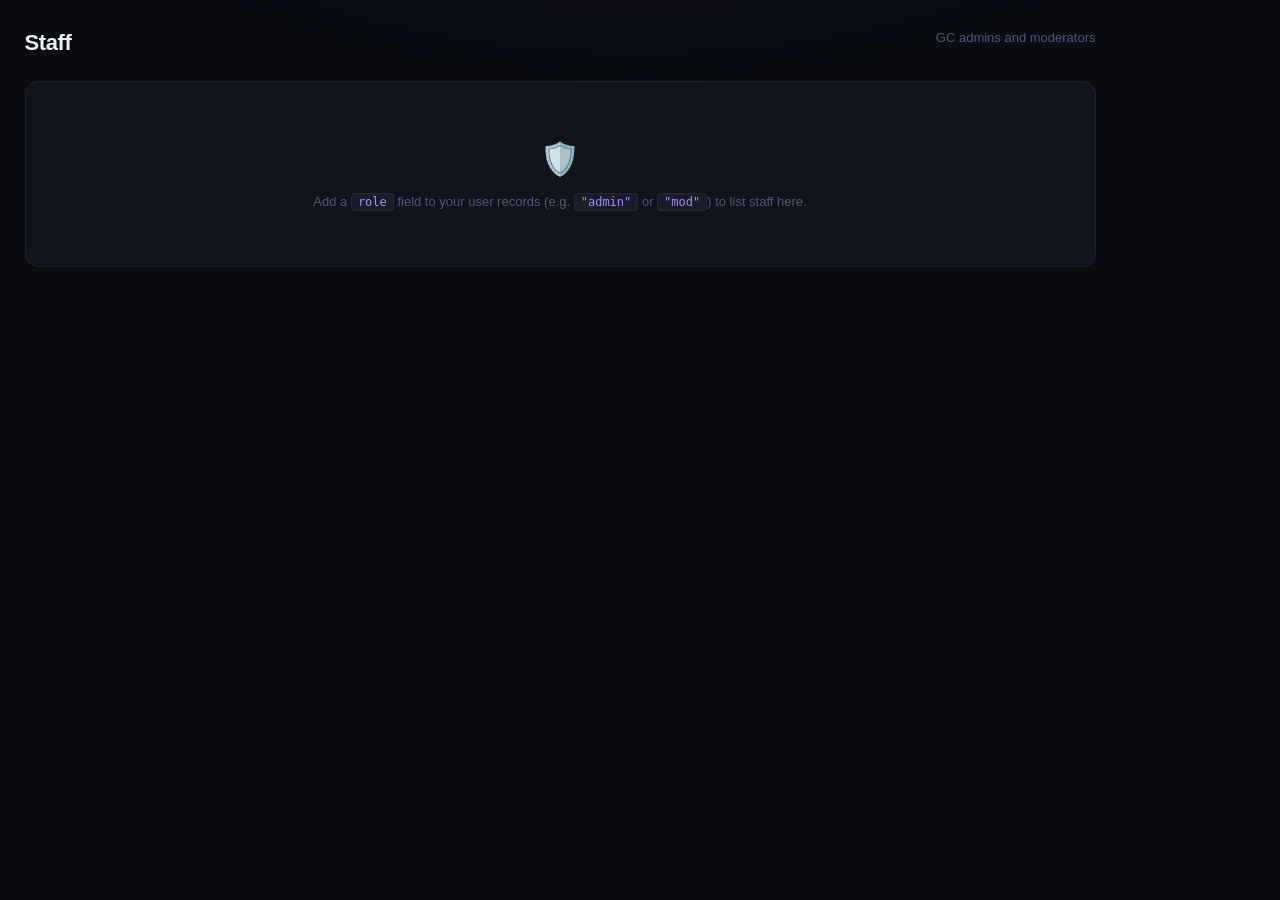
<file: staff.html>
<!DOCTYPE html>
<html lang="en">
<head>
  <meta charset="UTF-8" />
  <meta name="viewport" content="width=device-width, initial-scale=1.0" />
  <title>AniGamble HQ — Staff</title>
  <link rel="stylesheet" href="css/style.css" />
  <link rel="stylesheet" href="css/animations.css" />
</head>
<body>
<div class="layout">
  <aside class="sidebar" id="sidebar"></aside>
  <main class="main">
    <div class="page-header fade-in">
      <div class="page-title">Staff</div>
      <div class="page-sub">GC admins and moderators</div>
    </div>
    <div class="card fade-in">
      <div class="empty">
        <div class="empty-icon">🛡️</div>
        <div class="empty-text">Add a <code>role</code> field to your user records (e.g. <code>"admin"</code> or <code>"mod"</code>) to list staff here.</div>
      </div>
    </div>
  </main>
</div>
<script src="data/config.js"></script>
<script src="js/api.js"></script>
<script src="js/app.js"></script>
<script src="js/profile.js"></script>
<script>document.addEventListener('DOMContentLoaded', () => renderSidebar('staff'));</script>
</body>
</html>
</file>
<file: css/style.css>
/* ── Reset ───────────────────────────────────────────────────── */
*, *::before, *::after { box-sizing: border-box; margin: 0; padding: 0; }

/* ── Design Tokens ───────────────────────────────────────────── */
:root {
  --bg:       #0a0c12;
  --bg-2:     #10131c;
  --bg-3:     #181d2a;
  --bg-4:     #1f2535;
  --bg-5:     #252c3e;

  --border:   rgba(255,255,255,0.06);
  --border-2: rgba(255,255,255,0.11);
  --border-accent: rgba(124,93,250,0.3);

  --text:   #eceef5;
  --text-2: #8a93b2;
  --text-3: #515878;

  --accent:      #7c5dfa;
  --accent-dim:  rgba(124,93,250,0.12);
  --accent-glow: rgba(124,93,250,0.25);
  --accent-2:    #5b8af5;

  --gold:       #f0c040;
  --gold-dim:   rgba(240,192,64,0.12);
  --green:      #22d472;
  --green-dim:  rgba(34,212,114,0.12);
  --danger:     #e24b4a;
  --danger-dim: rgba(226,75,74,0.12);
  --pp-color:   #a78bfa;
  --pp-dim:     rgba(167,139,250,0.12);

  --font-body:    'Inter', -apple-system, BlinkMacSystemFont, sans-serif;
  --font-display: 'Space Grotesk', -apple-system, BlinkMacSystemFont, sans-serif;

  --radius:    8px;
  --radius-lg: 14px;
  --radius-xl: 20px;

  --sidebar-w: 228px;

  --shadow:    0 2px 16px rgba(0,0,0,0.4);
  --shadow-lg: 0 8px 48px rgba(0,0,0,0.65);
  --shadow-accent: 0 4px 20px rgba(124,93,250,0.2);

  --glass-blur: blur(16px);

  /* Mobile nav height */
  --topbar-h: 56px;
}

/* ── Base ────────────────────────────────────────────────────── */
html { font-size: 14px; }

body {
  font-family: var(--font-body);
  background: var(--bg);
  color: var(--text);
  line-height: 1.6;
  min-height: 100vh;
  /* Subtle noise texture via gradient */
  background-image:
    radial-gradient(ellipse 80% 50% at 50% -20%, rgba(124,93,250,0.07) 0%, transparent 60%);
}

a { color: inherit; text-decoration: none; }
button { cursor: pointer; font-family: var(--font-body); }
input, select, textarea { font-family: var(--font-body); }

/* ── Layout ──────────────────────────────────────────────────── */
.layout {
  display: flex;
  min-height: 100vh;
}

/* ── Mobile Top Bar ──────────────────────────────────────────── */
.topbar {
  display: none;
  position: fixed;
  top: 0; left: 0; right: 0;
  height: var(--topbar-h);
  background: rgba(10,12,18,0.92);
  backdrop-filter: var(--glass-blur);
  -webkit-backdrop-filter: var(--glass-blur);
  border-bottom: 1px solid var(--border);
  align-items: center;
  justify-content: space-between;
  padding: 0 1rem;
  z-index: 200;
}

.topbar-brand {
  font-family: var(--font-display);
  font-size: 15px;
  font-weight: 700;
  color: var(--text);
  letter-spacing: -0.3px;
}

.topbar-hamburger {
  width: 36px;
  height: 36px;
  background: var(--bg-3);
  border: 1px solid var(--border-2);
  border-radius: var(--radius);
  display: flex;
  align-items: center;
  justify-content: center;
  color: var(--text-2);
  transition: background 0.15s, color 0.15s;
}

.topbar-hamburger:hover { background: var(--bg-4); color: var(--text); }

/* ── Sidebar Overlay (mobile) ────────────────────────────────── */
.sidebar-overlay {
  display: none;
  position: fixed;
  inset: 0;
  background: rgba(0,0,0,0.6);
  backdrop-filter: blur(4px);
  z-index: 150;
  opacity: 0;
  transition: opacity 0.25s;
}
.sidebar-overlay.open { opacity: 1; }

/* ── Sidebar ─────────────────────────────────────────────────── */
.sidebar {
  width: var(--sidebar-w);
  min-height: 100vh;
  background: var(--bg-2);
  border-right: 1px solid var(--border);
  display: flex;
  flex-direction: column;
  position: sticky;
  top: 0;
  height: 100vh;
  overflow-y: auto;
  flex-shrink: 0;
  transition: transform 0.28s cubic-bezier(0.16, 1, 0.3, 1);
  z-index: 160;
}

.sidebar::-webkit-scrollbar { width: 0; }
.sidebar {
    position: fixed;
    transform: translateX(-100%);
}

.sidebar.open {
    transform: translateX(0);
}
.sidebar-brand {
  padding: 1.25rem 1rem 1.1rem;
  border-bottom: 1px solid var(--border);
  display: flex;
  align-items: center;
  gap: 0.65rem;
}

.brand-icon { font-size: 22px; }

.brand-name {
  font-family: var(--font-display);
  font-weight: 700;
  font-size: 14px;
  letter-spacing: -0.2px;
  color: var(--text);
}

.brand-tag {
  font-size: 10px;
  color: var(--text-3);
  margin-top: 1px;
}

.nav-section { padding: 0.75rem 0.65rem; flex: 1; }

.nav-label {
  font-size: 10px;
  font-weight: 600;
  text-transform: uppercase;
  letter-spacing: 0.09em;
  color: var(--text-3);
  padding: 0 0.5rem 0.4rem;
  margin-top: 0.5rem;
}

.nav-link {
  display: flex;
  align-items: center;
  gap: 0.6rem;
  padding: 0.52rem 0.75rem;
  border-radius: var(--radius);
  font-size: 13px;
  color: var(--text-2);
  transition: background 0.15s, color 0.15s;
  margin-bottom: 2px;
  position: relative;
}

.nav-link svg { width: 15px; height: 15px; flex-shrink: 0; opacity: 0.8; }

.nav-link:hover {
  background: var(--bg-3);
  color: var(--text);
}

.nav-link:hover svg { opacity: 1; }

.nav-link.active {
  background: var(--accent-dim);
  color: var(--accent);
  font-weight: 600;
}

.nav-link.active::before {
  content: '';
  position: absolute;
  left: 0;
  top: 20%;
  height: 60%;
  width: 2.5px;
  background: var(--accent);
  border-radius: 0 2px 2px 0;
}

.nav-link.active svg { opacity: 1; }

.sidebar-footer {
  padding: 0.75rem 1rem;
  font-size: 11px;
  color: var(--text-3);
  border-top: 1px solid var(--border);
  display: flex;
  justify-content: space-between;
  align-items: center;
}

/* ── Main Content ────────────────────────────────────────────── */
.main {
  flex: 1;
  padding: 1.75rem;
  min-width: 0;
  max-width: 1120px;
}

.page-header {
  margin-bottom: 1.5rem;
  display: flex;
  align-items: flex-start;
  justify-content: space-between;
  gap: 1rem;
  flex-wrap: wrap;
}

.page-title {
  font-family: var(--font-display);
  font-size: 22px;
  font-weight: 700;
  letter-spacing: -0.4px;
  color: var(--text);
}

.page-sub {
  font-size: 13px;
  color: var(--text-3);
  margin-top: 3px;
}

/* ── Cards ───────────────────────────────────────────────────── */
.card {
  background: var(--bg-2);
  border: 1px solid var(--border);
  border-radius: var(--radius-lg);
  padding: 1.25rem;
}

.card-header {
  display: flex;
  align-items: center;
  justify-content: space-between;
  margin-bottom: 1rem;
}

.card-title {
  font-family: var(--font-display);
  font-size: 14px;
  font-weight: 600;
  color: var(--text);
}

/* ── Stat Grid ───────────────────────────────────────────────── */
.stat-grid {
  display: grid;
  grid-template-columns: repeat(auto-fill, minmax(160px, 1fr));
  gap: 0.85rem;
  margin-bottom: 1.25rem;
}

.stat-card {
  background: var(--bg-2);
  border: 1px solid var(--border);
  border-radius: var(--radius-lg);
  padding: 1rem 1.15rem;
  position: relative;
  overflow: hidden;
  transition: border-color 0.2s, transform 0.2s;
}

.stat-card:hover {
  border-color: var(--border-2);
  transform: translateY(-1px);
}

/* Subtle top accent line */
.stat-card::before {
  content: '';
  position: absolute;
  top: 0; left: 0; right: 0;
  height: 1px;
  background: linear-gradient(90deg, transparent, rgba(255,255,255,0.08), transparent);
}

.stat-label {
  font-size: 11px;
  color: var(--text-3);
  font-weight: 600;
  text-transform: uppercase;
  letter-spacing: 0.07em;
  margin-bottom: 0.4rem;
}

.stat-value {
  font-family: var(--font-display);
  font-size: 26px;
  font-weight: 700;
  letter-spacing: -0.5px;
  line-height: 1.1;
  color: var(--text);
}

.stat-value.purple { color: var(--accent); }
.stat-value.gold   { color: var(--gold); }
.stat-value.green  { color: var(--green); }
.stat-value.pp     { color: var(--pp-color); }

/* ── Avatar ──────────────────────────────────────────────────── */
.avatar {
  border-radius: 50%;
  display: flex;
  align-items: center;
  justify-content: center;
  font-weight: 700;
  color: #fff;
  flex-shrink: 0;
  font-family: var(--font-display);
}

/* ── Badges ──────────────────────────────────────────────────── */
.badge {
  display: inline-flex;
  align-items: center;
  padding: 2px 8px;
  border-radius: 20px;
  font-size: 11px;
  font-weight: 600;
  white-space: nowrap;
}

.badge-purple { background: var(--accent-dim); color: var(--accent); }
.badge-green  { background: var(--green-dim);  color: var(--green); }
.badge-gold   { background: var(--gold-dim);   color: var(--gold); }
.badge-pp     { background: var(--pp-dim);     color: var(--pp-color); }

/* ── Role Badge ──────────────────────────────────────────────── */
.role-badge {
  display: inline-flex;
  align-items: center;
  padding: 1px 7px;
  border-radius: 4px;
  font-size: 10px;
  font-weight: 600;
}

/* ── Rank Medals ─────────────────────────────────────────────── */
.rank-num {
  display: inline-flex;
  align-items: center;
  justify-content: center;
  font-family: var(--font-display);
  font-size: 12px;
  font-weight: 700;
  width: 28px;
  height: 28px;
  border-radius: 7px;
  background: var(--bg-4);
  color: var(--text-3);
  flex-shrink: 0;
}

.rank-num.top1 { background: rgba(240,192,64,0.18); color: var(--gold); border: 1px solid rgba(240,192,64,0.2); }
.rank-num.top2 { background: rgba(192,192,220,0.15); color: #c0c0dc; }
.rank-num.top3 { background: rgba(180,120,80,0.15); color: #b47850; }

/* ── Search Bar ──────────────────────────────────────────────── */
.search-bar {
  position: relative;
  display: flex;
  align-items: center;
}

.search-icon {
  position: absolute;
  left: 0.75rem;
  color: var(--text-3);
  display: flex;
  pointer-events: none;
}

.search-bar input {
  width: 100%;
  background: var(--bg-3);
  border: 1px solid var(--border);
  border-radius: var(--radius);
  padding: 0.6rem 0.85rem 0.6rem 2.2rem;
  color: var(--text);
  font-size: 13px;
  outline: none;
  transition: border-color 0.15s, background 0.15s;
}

.search-bar input:focus {
  border-color: var(--border-accent);
  background: var(--bg-4);
}

.search-bar input::placeholder { color: var(--text-3); }

/* ── Tabs ────────────────────────────────────────────────────── */
.game-tabs {
  display: flex;
  gap: 4px;
  background: var(--bg-3);
  border: 1px solid var(--border);
  padding: 3px;
  border-radius: var(--radius);
  width: fit-content;
  flex-wrap: wrap;
}

.game-tab {
  background: none;
  border: none;
  color: var(--text-2);
  padding: 0.38rem 0.85rem;
  font-size: 12.5px;
  font-weight: 500;
  border-radius: 6px;
  cursor: pointer;
  transition: background 0.15s, color 0.15s;
  white-space: nowrap;
}

.game-tab:hover { background: var(--bg-4); color: var(--text); }
.game-tab.active {
  background: var(--accent);
  color: #fff;
  font-weight: 600;
  box-shadow: 0 2px 8px rgba(124,93,250,0.3);
}

/* ── Table ───────────────────────────────────────────────────── */
.table-wrap { overflow-x: auto; -webkit-overflow-scrolling: touch; }

table { width: 100%; border-collapse: collapse; }

thead th {
  font-size: 10.5px;
  font-weight: 600;
  text-transform: uppercase;
  letter-spacing: 0.07em;
  color: var(--text-3);
  padding: 0.55rem 0.85rem;
  border-bottom: 1px solid var(--border);
  text-align: left;
  white-space: nowrap;
}

tbody tr { transition: background 0.1s; cursor: pointer; }
tbody tr:hover { background: var(--bg-3); }

tbody td {
  padding: 0.65rem 0.85rem;
  font-size: 13px;
  border-bottom: 1px solid var(--border);
  vertical-align: middle;
}

tbody tr:last-child td { border-bottom: none; }

.td-muted { color: var(--text-2); }

/* ── User Cell ───────────────────────────────────────────────── */
.user-cell {
  display: flex;
  align-items: center;
  gap: 0.6rem;
}

.user-cell-name {
  font-size: 13px;
  font-weight: 500;
  color: var(--text);
  display: flex;
  align-items: center;
  gap: 5px;
  flex-wrap: wrap;
}

.user-cell-phone {
  font-size: 11px;
  color: var(--text-3);
  margin-top: 1px;
}

/* ── Loader ──────────────────────────────────────────────────── */
.loader {
  display: flex;
  align-items: center;
  gap: 0.65rem;
  color: var(--text-3);
  font-size: 13px;
  padding: 1.5rem 0;
  justify-content: center;
}

.spinner {
  width: 18px;
  height: 18px;
  border: 2px solid var(--border-2);
  border-top-color: var(--accent);
  border-radius: 50%;
  animation: spin 0.7s linear infinite;
  flex-shrink: 0;
}

@keyframes spin { to { transform: rotate(360deg); } }

/* ── Empty State ─────────────────────────────────────────────── */
.empty {
  text-align: center;
  padding: 2.5rem 1rem;
  color: var(--text-3);
}

.empty-icon { font-size: 32px; margin-bottom: 0.5rem; }
.empty-text { font-size: 13px; }

/* ── Toast ───────────────────────────────────────────────────── */
.toast {
  position: fixed;
  bottom: 1.5rem;
  left: 50%;
  transform: translateX(-50%) translateY(1rem);
  background: var(--bg-4);
  border: 1px solid var(--border-2);
  color: var(--text);
  padding: 0.6rem 1.25rem;
  border-radius: var(--radius);
  font-size: 13px;
  opacity: 0;
  transition: all 0.25s;
  z-index: 9999;
  white-space: nowrap;
  box-shadow: var(--shadow);
}

.toast.show { opacity: 1; transform: translateX(-50%) translateY(0); }
.toast-success { border-color: var(--green); color: var(--green); }
.toast-error   { border-color: var(--danger); color: var(--danger); }

/* ── Inputs ──────────────────────────────────────────────────── */
.admin-input {
  background: var(--bg-3);
  border: 1px solid var(--border);
  border-radius: var(--radius);
  padding: 0.55rem 0.85rem;
  color: var(--text);
  font-size: 13px;
  outline: none;
  transition: border-color 0.15s;
  width: 100%;
}

.admin-input:focus { border-color: var(--border-accent); }
.admin-input::placeholder { color: var(--text-3); }

/* ── Buttons ─────────────────────────────────────────────────── */
.btn {
  display: inline-flex;
  align-items: center;
  justify-content: center;
  gap: 6px;
  padding: 0.55rem 1.1rem;
  border-radius: var(--radius);
  font-size: 13px;
  font-weight: 600;
  border: none;
  cursor: pointer;
  transition: opacity 0.15s, transform 0.1s, box-shadow 0.15s;
  white-space: nowrap;
}

.btn:hover   { opacity: 0.88; }
.btn:active  { transform: scale(0.97); }
.btn-primary { background: var(--accent); color: #fff; box-shadow: 0 2px 10px rgba(124,93,250,0.3); }
.btn-primary:hover { box-shadow: 0 4px 16px rgba(124,93,250,0.4); }
.btn-green   { background: var(--green); color: #0a0c12; }
.btn-danger  { background: var(--danger); color: #fff; }
.btn-ghost   { background: var(--bg-3); color: var(--text-2); border: 1px solid var(--border-2); }
.btn-ghost:hover { background: var(--bg-4); color: var(--text); }

/* ── Login Button ────────────────────────────────────────────── */
.login-btn {
  background: linear-gradient(135deg, var(--accent), #9b7dff);
  color: #fff;
  padding: 10px 20px;
  border-radius: var(--radius-lg);
  font-weight: 600;
  font-size: 13.5px;
  transition: transform 0.2s, box-shadow 0.2s;
  box-shadow: 0 4px 14px rgba(124,93,250,0.35);
  display: inline-flex;
  align-items: center;
  gap: 6px;
}

.login-btn:hover {
  transform: translateY(-2px);
  box-shadow: 0 8px 24px rgba(124,93,250,0.45);
}

/* ── Code ────────────────────────────────────────────────────── */
code {
  background: var(--bg-3);
  padding: 1px 6px;
  border-radius: 4px;
  font-size: 12px;
  color: var(--pp-color);
  border: 1px solid var(--border);
}

/* ── Scrollbar ───────────────────────────────────────────────── */
::-webkit-scrollbar { width: 5px; height: 5px; }
::-webkit-scrollbar-track { background: transparent; }
::-webkit-scrollbar-thumb { background: var(--bg-5); border-radius: 3px; }

/* ── PP History ──────────────────────────────────────────────── */
.pp-history { display: flex; flex-direction: column; gap: 3px; }

.pp-entry {
  display: flex;
  justify-content: space-between;
  align-items: center;
  padding: 5px 8px;
  border-radius: 6px;
  font-size: 12px;
  background: var(--bg-3);
  border: 1px solid var(--border);
}

.pp-entry.pp-gain { color: var(--green); }
.pp-entry.pp-loss { color: var(--danger); }
.pp-entry span:first-child { color: var(--text-2); font-size: 11px; }

/* ── Animations ──────────────────────────────────────────────── */
.fade-in {
  animation: fadeIn 0.3s ease forwards;
}

@keyframes fadeIn {
  from { opacity: 0; transform: translateY(6px); }
  to   { opacity: 1; transform: translateY(0); }
}

/* ── Responsive: Mobile ──────────────────────────────────────── */
@media (max-width: 768px) {
  .topbar { display: flex; }

  .sidebar {
    position: fixed;
    top: 0; left: 0;
    height: 100vh;
    transform: translateX(-100%);
  }

  .sidebar.open { transform: translateX(0); }
  .sidebar-overlay { display: block; }

  .main {
    padding: 1rem;
    padding-top: calc(var(--topbar-h) + 1rem);
    max-width: 100vw;
  }

  .page-header { margin-bottom: 1.25rem; }
  .page-title  { font-size: 19px; }

  .stat-grid {
    grid-template-columns: repeat(2, 1fr);
    gap: 0.65rem;
  }

  .stat-value { font-size: 22px; }

  /* Compact table cells on mobile */
  thead th,
  tbody td { padding: 0.55rem 0.65rem; font-size: 12px; }

  .badge { font-size: 10px; padding: 1px 6px; }

  .game-tabs { width: 100%; }
  .game-tab  { flex: 1; text-align: center; }

  .btn { font-size: 12.5px; padding: 0.5rem 0.9rem; }
}

@media (max-width: 380px) {
  .stat-grid { grid-template-columns: 1fr; }
}
</file>
<file: css/dashboard.css>
.dash-grid {
  display: grid;
  grid-template-columns: repeat(auto-fit, minmax(340px, 1fr));
  gap: 1.25rem;
  margin-top: 1.25rem;
}

@media (max-width: 768px) {
  .dash-grid { grid-template-columns: 1fr; gap: 1rem; }
}

/* ── Modal Overlay ───────────────────────────────────────────── */
.modal-overlay {
  display: none;
  position: fixed;
  inset: 0;
  background: rgba(0, 0, 0, 0.7);
  backdrop-filter: blur(8px);
  -webkit-backdrop-filter: blur(8px);
  z-index: 1000;
  align-items: center;
  justify-content: center;
  padding: 1rem;
  overflow-y: auto;
}

.modal-overlay.open { display: flex; }

.modal {
  background: var(--bg-2);
  border: 1px solid var(--border-2);
  border-radius: var(--radius-xl);
  padding: 1.75rem;
  width: 100%;
  max-width: 660px;
  max-height: 90vh;
  overflow-y: auto;
  position: relative;
  box-shadow: var(--shadow-lg), 0 0 0 1px rgba(255,255,255,0.03) inset;
}

/* Inner top highlight */
.modal::before {
  content: '';
  position: absolute;
  top: 0; left: 10%; right: 10%;
  height: 1px;
  background: linear-gradient(90deg, transparent, rgba(255,255,255,0.08), transparent);
  border-radius: 50%;
}

.modal::-webkit-scrollbar { width: 4px; }
.modal::-webkit-scrollbar-thumb { background: var(--bg-5); border-radius: 4px; }

.modal-close {
  position: absolute;
  top: 1.15rem;
  right: 1.15rem;
  width: 30px;
  height: 30px;
  background: var(--bg-3);
  border: 1px solid var(--border-2);
  border-radius: 50%;
  display: flex;
  align-items: center;
  justify-content: center;
  font-size: 13px;
  color: var(--text-3);
  cursor: pointer;
  transition: background 0.15s, color 0.15s, transform 0.2s;
  z-index: 10;
}

.modal-close:hover {
  background: var(--bg-4);
  color: var(--text);
  transform: rotate(90deg);
}

/* ── Modal Profile Hero ──────────────────────────────────────── */
.modal-hero {
  display: flex;
  align-items: flex-start;
  gap: 1rem;
  margin-bottom: 1.4rem;
  padding-right: 2.5rem;
}

.modal-hero-name {
  font-family: var(--font-display);
  font-size: 20px;
  font-weight: 700;
  letter-spacing: -0.3px;
  color: var(--text);
}

.modal-hero-meta {
  font-size: 12px;
  color: var(--text-3);
  margin-top: 4px;
  display: flex;
  align-items: center;
  gap: 6px;
  flex-wrap: wrap;
}

.modal-guild {
  font-size: 11.5px;
  color: var(--accent);
  font-weight: 500;
  margin-top: 4px;
}

.modal-bio {
  font-size: 12px;
  color: var(--text-2);
  margin-top: 5px;
  font-style: italic;
  opacity: 0.8;
  line-height: 1.5;
}

/* ── Modal Stats Row ─────────────────────────────────────────── */
.modal-stats-row {
  display: grid;
  grid-template-columns: repeat(4, 1fr);
  gap: 0.6rem;
  margin-bottom: 1.4rem;
}

.mstat {
  background: var(--bg-3);
  border: 1px solid var(--border);
  border-radius: var(--radius);
  padding: 0.7rem 0.75rem;
  text-align: center;
  transition: border-color 0.15s;
}

.mstat:hover { border-color: var(--border-2); }

.mstat-val {
  font-family: var(--font-display);
  font-size: 18px;
  font-weight: 700;
  letter-spacing: -0.4px;
  line-height: 1.2;
  color: var(--text);
}

.mstat-val.gold   { color: var(--gold); }
.mstat-val.purple { color: var(--pp-color); }
.mstat-val.green  { color: var(--green); }

.mstat-label {
  font-size: 9.5px;
  color: var(--text-3);
  margin-top: 3px;
  text-transform: uppercase;
  letter-spacing: 0.06em;
  font-weight: 600;
}

/* ── Two-column layout in modal ──────────────────────────────── */
.modal-two-col {
  display: grid;
  grid-template-columns: 1fr 1fr;
  gap: 1rem;
  margin-bottom: 1.25rem;
}

/* ── Modal Section Title ─────────────────────────────────────── */
.modal-section-title {
  font-size: 10.5px;
  font-weight: 600;
  text-transform: uppercase;
  letter-spacing: 0.08em;
  color: var(--text-3);
  margin-bottom: 0.6rem;
}

/* ── Balance Rows ────────────────────────────────────────────── */
.balance-row {
  display: flex;
  justify-content: space-between;
  align-items: center;
  padding: 0.35rem 0;
  font-size: 13px;
  color: var(--text-2);
  border-bottom: 1px solid var(--border);
}

.balance-row:last-child { border-bottom: none; }
.balance-row span { color: var(--text-3); }
.balance-row strong { color: var(--text); font-weight: 600; }
.balance-row.total {
  border-top: 1px solid var(--border-2);
  margin-top: 4px;
  padding-top: 8px;
  font-weight: 600;
}

.balance-row strong.gold   { color: var(--gold); }
.balance-row strong.purple { color: var(--pp-color); }

/* ── Coin Display ────────────────────────────────────────────── */
.coin-display {
  display: flex;
  align-items: center;
  gap: 1rem;
  flex-wrap: wrap;
}

.coin-display .amount {
  font-family: var(--font-display);
  font-size: 26px;
  font-weight: 700;
  color: var(--gold);
  letter-spacing: -0.5px;
}

.coin-display .label {
  font-size: 11px;
  color: var(--text-3);
  text-transform: uppercase;
  letter-spacing: 0.06em;
  margin-top: 2px;
}

/* ── Inventory ───────────────────────────────────────────────── */
.modal-inv-row {
  display: grid;
  grid-template-columns: 1fr 1fr;
  gap: 1rem;
}

.inv-grid {
  display: flex;
  flex-direction: column;
  gap: 3px;
  max-height: 130px;
  overflow-y: auto;
}

.inv-item {
  display: flex;
  align-items: center;
  gap: 6px;
  font-size: 12px;
  color: var(--text-2);
  padding: 4px 6px;
  border-radius: 6px;
  background: var(--bg-3);
  border: 1px solid var(--border);
  transition: border-color 0.15s;
}

.inv-item:hover { border-color: var(--border-2); }

.inv-empty {
  font-size: 12px;
  color: var(--text-3);
  padding: 4px 0;
  font-style: italic;
}

/* ── Modal Footer ────────────────────────────────────────────── */
.modal-footer-meta {
  font-size: 11px;
  color: var(--text-3);
  text-align: center;
  margin-top: 1.25rem;
  padding-top: 0.85rem;
  border-top: 1px solid var(--border);
}

/* ── Guild Grid ──────────────────────────────────────────────── */
.guild-grid {
  display: grid;
  grid-template-columns: repeat(auto-fill, minmax(260px, 1fr));
  gap: 1rem;
}

.guild-card {
  background: var(--bg-3);
  border: 1px solid var(--border);
  border-radius: var(--radius-lg);
  padding: 1.15rem;
  cursor: pointer;
  transition: border-color 0.2s, background 0.2s, transform 0.2s;
}

.guild-card:hover {
  border-color: var(--border-accent);
  background: var(--bg-4);
  transform: translateY(-2px);
}

.guild-card-header {
  display: flex;
  align-items: center;
  justify-content: space-between;
  margin-bottom: 0.75rem;
}

.guild-name {
  font-family: var(--font-display);
  font-size: 15px;
  font-weight: 600;
  color: var(--text);
}

.guild-members-list {
  display: flex;
  flex-direction: column;
  gap: 5px;
  margin-top: 0.65rem;
  max-height: 150px;
  overflow-y: auto;
}

/* ── Staff Grid ──────────────────────────────────────────────── */
.staff-grid {
  display: grid;
  grid-template-columns: repeat(auto-fill, minmax(200px, 1fr));
  gap: 1rem;
}

.staff-card {
  background: var(--bg-3);
  border: 1px solid var(--border);
  border-radius: var(--radius-lg);
  padding: 1.5rem 1.25rem;
  text-align: center;
  cursor: pointer;
  transition: border-color 0.2s, transform 0.2s, box-shadow 0.2s;
}

.staff-card:hover {
  border-color: var(--border-accent);
  transform: translateY(-3px);
  box-shadow: 0 8px 24px var(--accent-glow);
}

.staff-card-name {
  font-family: var(--font-display);
  font-weight: 600;
  font-size: 14px;
  margin-top: 0.65rem;
  color: var(--text);
}

.staff-card-role {
  font-size: 11.5px;
  color: var(--text-3);
  margin-top: 3px;
}

/* ── Responsive Modal ────────────────────────────────────────── */
@media (max-width: 640px) {
  .modal {
    padding: 1.25rem;
    border-radius: var(--radius-lg);
    max-height: 95vh;
  }

  .modal-hero {
    flex-direction: column;
    align-items: center;
    text-align: center;
    padding-right: 0;
    padding-top: 0.5rem;
  }

  .modal-hero-meta { justify-content: center; }

  .modal-stats-row { grid-template-columns: repeat(2, 1fr); }

  .modal-two-col { grid-template-columns: 1fr; gap: 0.85rem; }

  .modal-inv-row { grid-template-columns: 1fr; }
}

@media (max-width: 480px) {
  .guild-grid  { grid-template-columns: 1fr; }
  .staff-grid  { grid-template-columns: repeat(2, 1fr); }
}

@media (max-width: 360px) {
  .staff-grid  { grid-template-columns: 1fr; }
  .modal-stats-row { grid-template-columns: repeat(2, 1fr); }
}
</file>
<file: css/animations.css>
/* ── Keyframe Animations ────────────────────────────────────── */
@keyframes glassFadeUp {
  from {
    opacity: 0;
    transform: translateY(16px);
    filter: blur(4px);
  }
  to {
    opacity: 1;
    transform: translateY(0);
    filter: blur(0);
  }
}

@keyframes glassFadeLeft {
  from {
    opacity: 0;
    transform: translateX(-12px);
  }
  to {
    opacity: 1;
    transform: translateX(0);
  }
}

@keyframes scaleIn {
  from {
    opacity: 0;
    transform: scale(0.96);
  }
  to {
    opacity: 1;
    transform: scale(1);
  }
}

@keyframes pulseGlow {
  0%, 100% { opacity: 0.4; }
  50% { opacity: 0.8; }
}

/* ── Utility Classes ─────────────────────────────────────────── */
.fade-in {
  animation: glassFadeUp 0.4s cubic-bezier(0.16, 1, 0.3, 1) forwards;
}

.slide-in {
  animation: glassFadeLeft 0.35s cubic-bezier(0.16, 1, 0.3, 1) forwards;
}

/* ── Staggered List Rendering for Tables & Grids ─────────────── */
tbody tr, .stat-card, .guild-card, .staff-card, .inv-item {
  animation: glassFadeUp 0.45s cubic-bezier(0.16, 1, 0.3, 1) both;
}

/* Elegant staggered delay curves */
*:nth-child(1)  { animation-delay: 0.03s; }
*:nth-child(2)  { animation-delay: 0.06s; }
*:nth-child(3)  { animation-delay: 0.09s; }
*:nth-child(4)  { animation-delay: 0.12s; }
*:nth-child(5)  { animation-delay: 0.15s; }
*:nth-child(6)  { animation-delay: 0.18s; }
*:nth-child(7)  { animation-delay: 0.21s; }
*:nth-child(8)  { animation-delay: 0.24s; }
*:nth-child(9)  { animation-delay: 0.27s; }
*:nth-child(10) { animation-delay: 0.30s; }

/* Modal Active State Interaction */
.modal-overlay.open .modal {
  animation: scaleIn 0.3s cubic-bezier(0.34, 1.56, 0.64, 1) forwards;
}

/* ── Reduced Motion Guardrail ────────────────────────────────── */
@media (prefers-reduced-motion: reduce) {
  *, *::before, *::after {
    animation-duration: 0.01ms !important;
    animation-iteration-count: 1 !important;
    transition-duration: 0.01ms !important;
    scroll-behavior: auto !important;
  }
}
</file>
